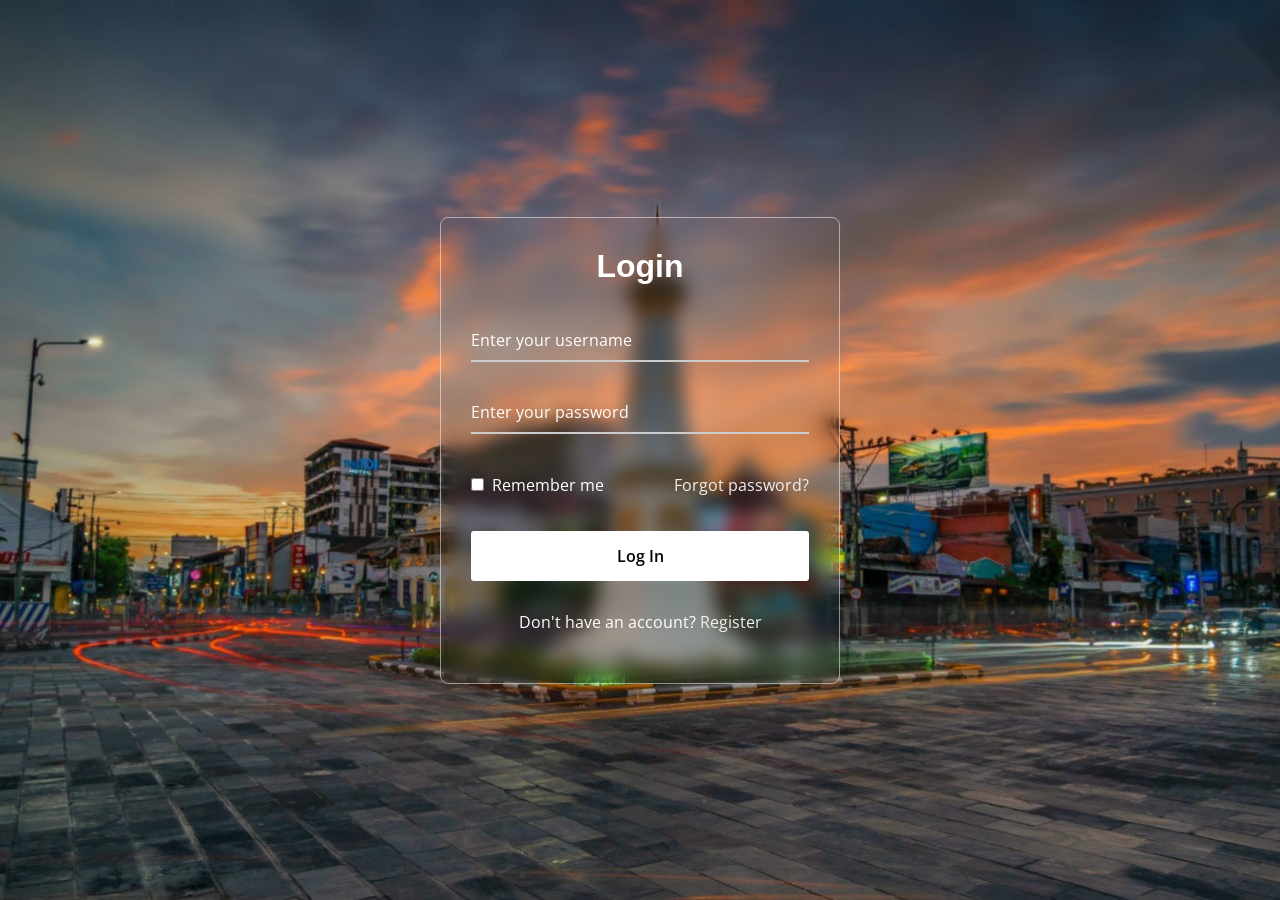
<file: login/index.html>
<!DOCTYPE html>
<html lang="en">
<head>
  <meta charset="UTF-8">
  <meta name="viewport" content="width=device-width, initial-scale=1.0">
  <title> Login</title>
  <link rel="stylesheet" href="style.css">
</head>

<body>
  <div class="wrapper">
    <form class="comfort-form" id="loginForm" novalidate>
      <h2>Login</h2>

      <div class="input-field">
        <input type="text" id="username" required>
        <label>Enter your username</label>
      </div>

      <div class="input-field">
        <input type="password" id="password" required>
        <label>Enter your password</label>
      </div>

      <div class="forget">
        <label for="remember">
          <input type="checkbox" id="remember">
          <p>Remember me</p>
        </label>

        <a href="#">Forgot password?</a>
      </div>

      <button type="submit">Log In</button>

      <div class="register">
        <p>Don't have an account?
          <a href="register.html">Register</a>
        </p>
      </div>

      <p id="message"></p>
    </form>
  </div>

  <script src="js/login.js"></script>
</body>
</html>
</file>
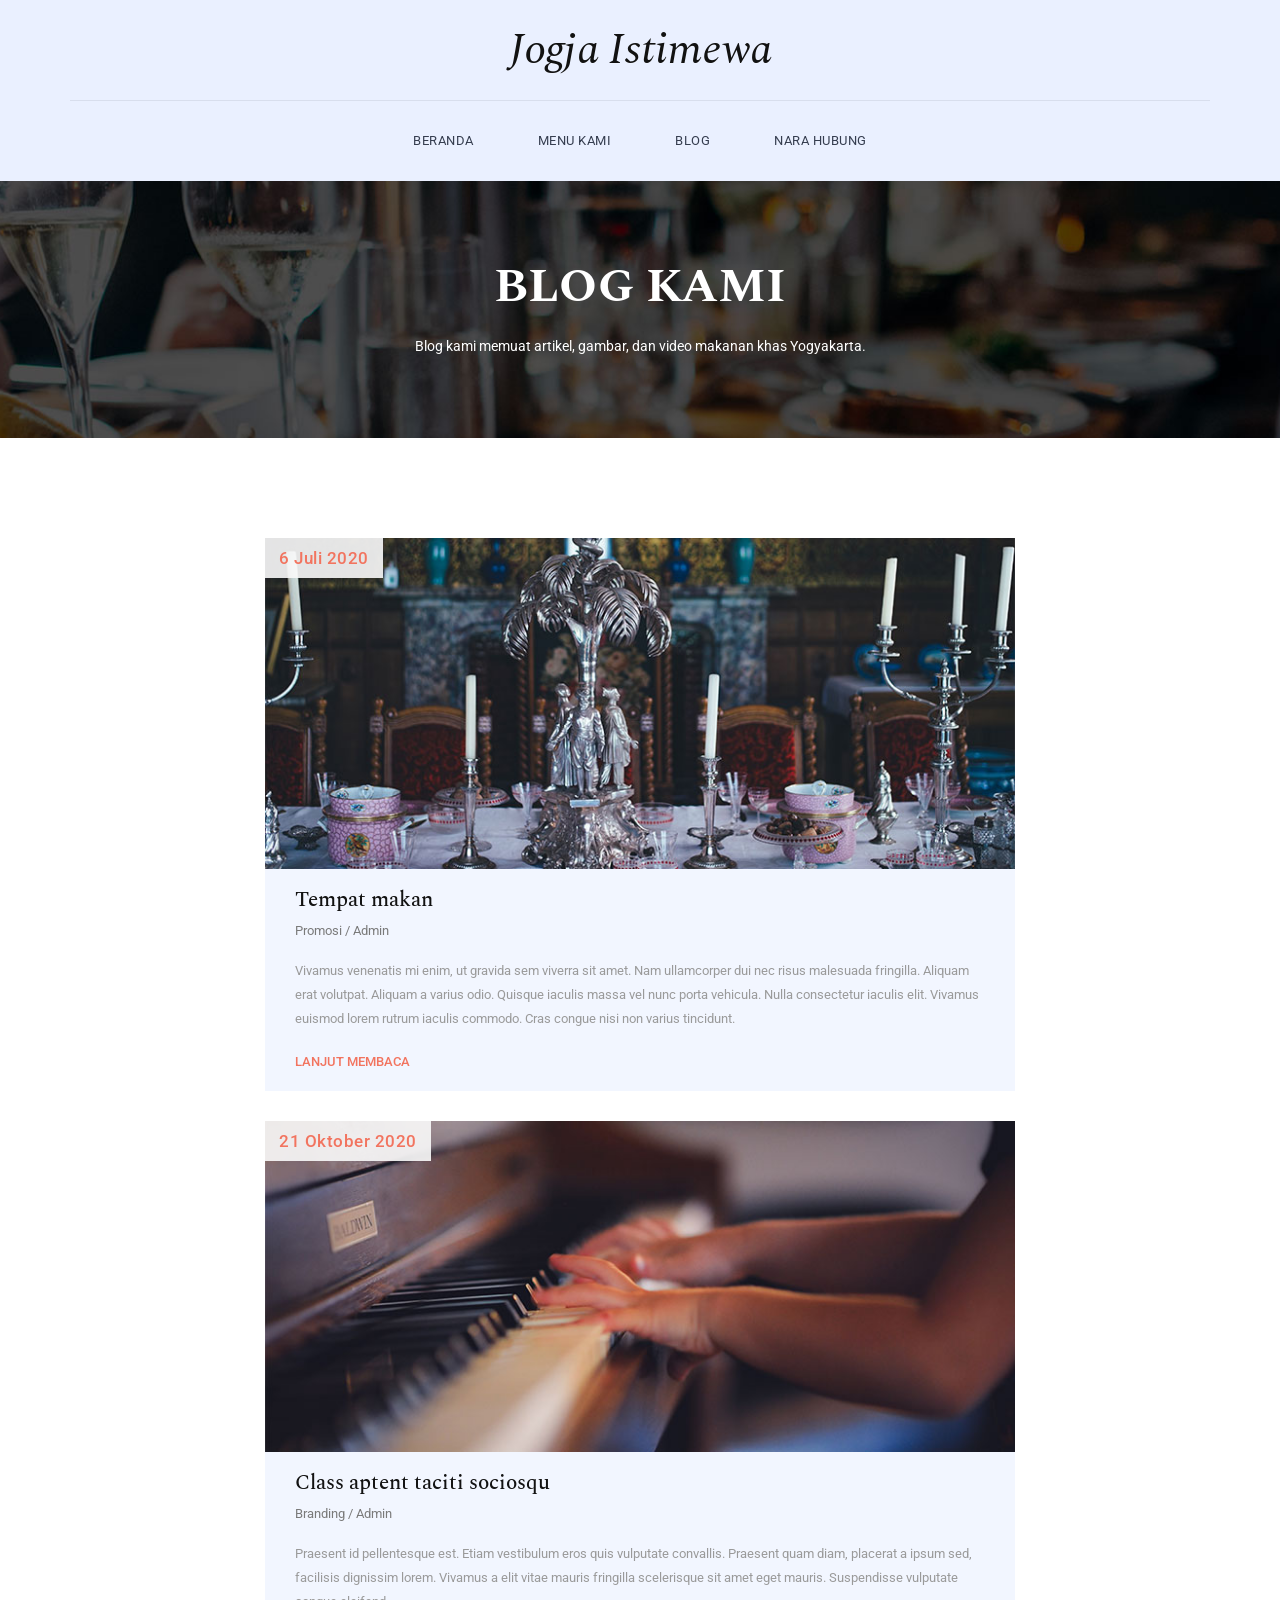
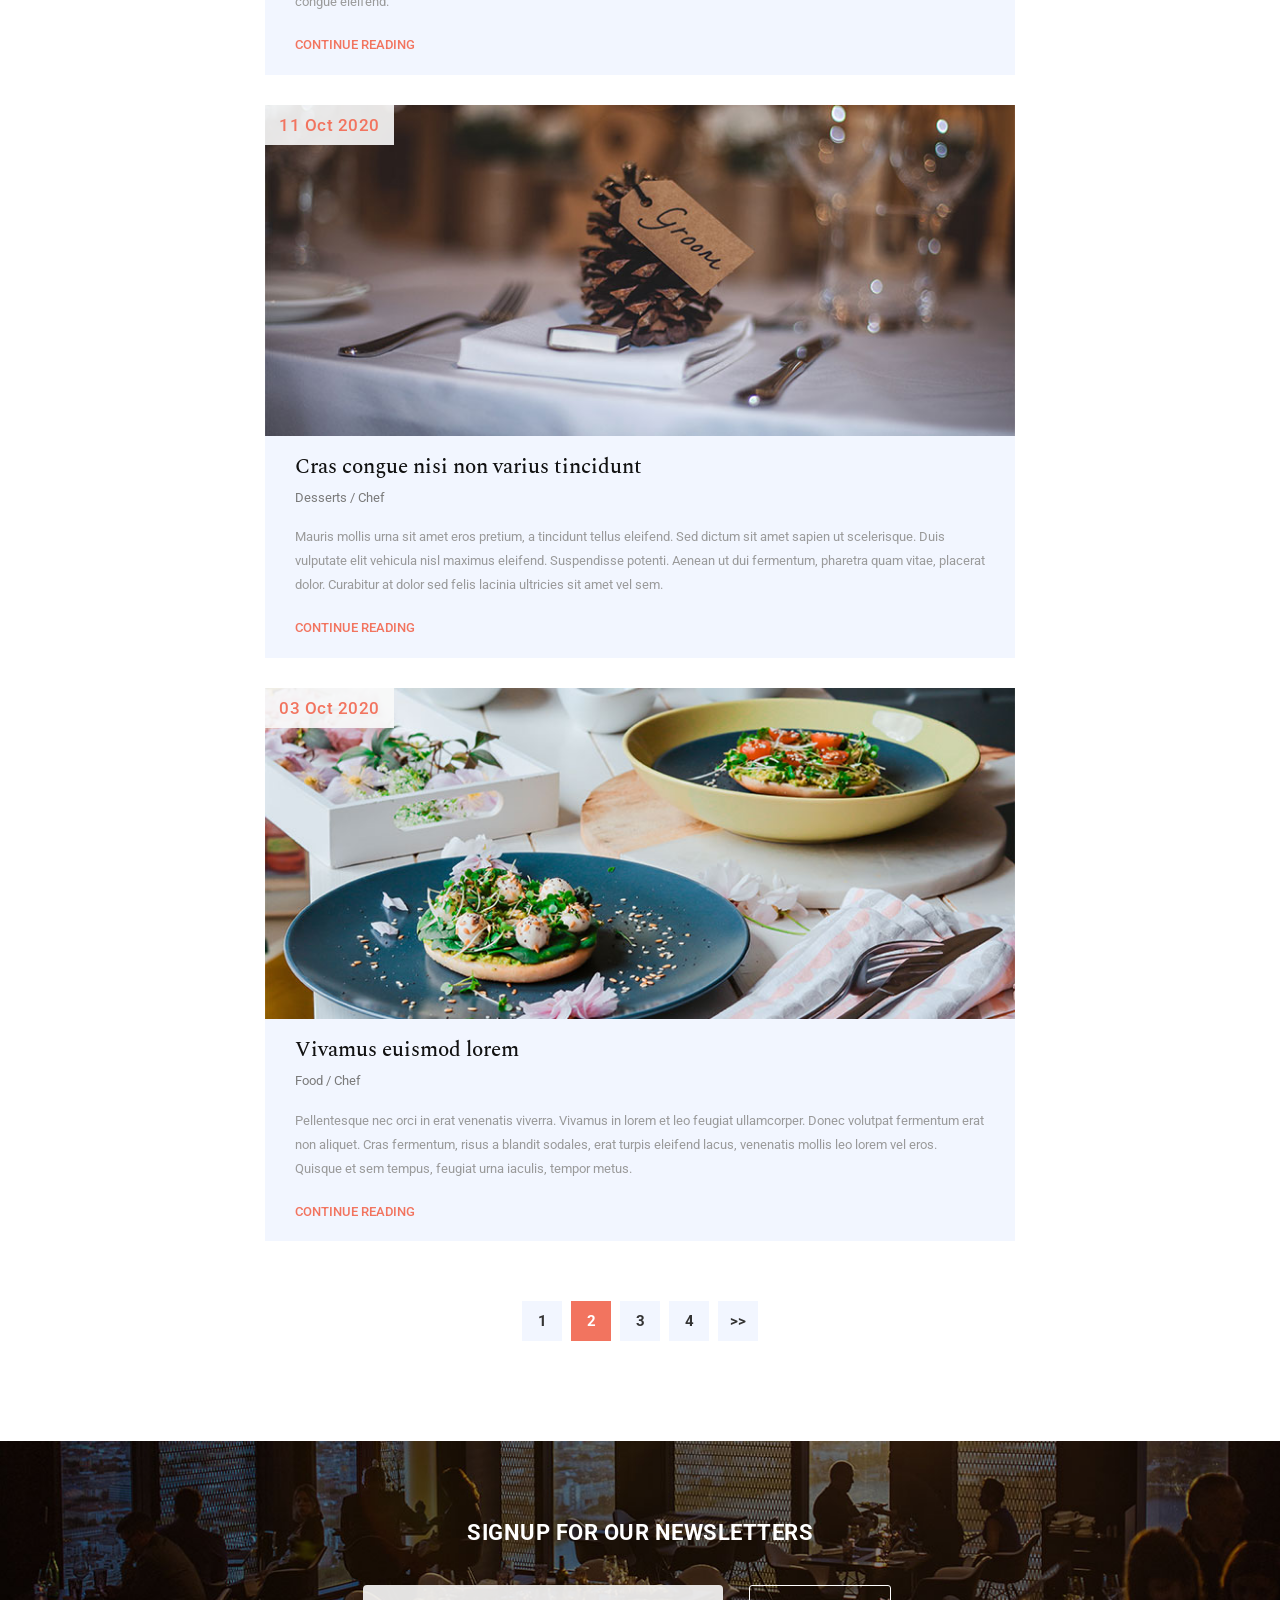
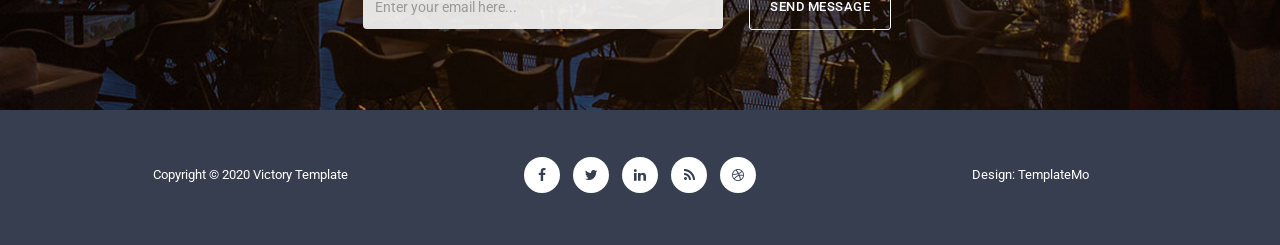
<file: blog.html>
<!DOCTYPE html>
<html>
    <head>
        <meta charset="utf-8">
        <meta http-equiv="X-UA-Compatible" content="IE=edge,chrome=1">
<!--
Victory HTML CSS Template
https://templatemo.com/tm-507-victory
-->
        <title>Halaman Blog</title>
        <meta name="description" content="">
        <meta name="viewport" content="width=device-width, initial-scale=1">
        <link rel="apple-touch-icon" href="apple-touch-icon.png">

        <link rel="stylesheet" href="css/bootstrap.min.css">
        <link rel="stylesheet" href="css/bootstrap-theme.min.css">
        <link rel="stylesheet" href="css/fontAwesome.css">
        <link rel="stylesheet" href="css/hero-slider.css">
        <link rel="stylesheet" href="css/owl-carousel.css">
        <link rel="stylesheet" href="css/templatemo-style.css">

        <link href="https://fonts.googleapis.com/css?family=Spectral:200,200i,300,300i,400,400i,500,500i,600,600i,700,700i,800,800i" rel="stylesheet">
        <link href="https://fonts.googleapis.com/css?family=Roboto:100,300,400,500,700,900" rel="stylesheet">

        <script src="js/vendor/modernizr-2.8.3-respond-1.4.2.min.js"></script>
    </head>

<body>
    <div class="header">
        <div class="container">
            <a href="#" class="navbar-brand scroll-top">Jogja Istimewa</a>
            <nav class="navbar navbar-inverse" role="navigation">
                <div class="navbar-header">
                    <button type="button" id="nav-toggle" class="navbar-toggle" data-toggle="collapse" data-target="#main-nav">
                        <span class="sr-only">Toggle navigation</span>
                        <span class="icon-bar"></span>
                        <span class="icon-bar"></span>
                        <span class="icon-bar"></span>
                    </button>
                </div>
                <!--/.navbar-header-->
                <div id="main-nav" class="collapse navbar-collapse">
                    <ul class="nav navbar-nav">
                        <li><a href="index.html">Beranda</a></li>
                        <li><a href="menu.html">Menu Kami</a></li>
                        <li><a href="blog.html">Blog</a></li>
                        <li><a href="contact.html">Nara Hubung</a></li>
                    </ul>
                </div>
                <!--/.navbar-collapse-->
            </nav>
            <!--/.navbar-->
        </div>
        <!--/.container-->
    </div>
    <!--/.header-->


    <section class="page-heading">
        <div class="container">
            <div class="row">
                <div class="col-md-12">
                    <h1>Blog Kami</h1>
                    <p>Blog kami memuat artikel, gambar, dan video makanan khas Yogyakarta.</p>
                </div>
            </div>
        </div>
    </section>


    <section class="blog-page">
        <div class="container">
            <div class="row">
                <div class="col-md-8 col-md-offset-2">
                    <div class="blog-item">
                        <img src="img/blog_item_01.jpg" alt="">
                        <div class="date">6 Juli 2020</div>
                        <div class="down-content">
                            <h4>Tempat makan</h4>
                            <span>Promosi / Admin</span>
                            <p>Vivamus venenatis mi enim, ut gravida sem viverra sit amet. Nam ullamcorper dui nec risus malesuada fringilla. Aliquam erat volutpat. Aliquam a varius odio. Quisque iaculis massa vel nunc porta vehicula. Nulla consectetur iaculis elit. Vivamus euismod lorem rutrum iaculis commodo. Cras congue nisi non varius tincidunt.</p>
                            <div class="text-button">
                                <a href="#">Lanjut Membaca</a>
                            </div>
                        </div>
                    </div>
                </div>
                <div class="col-md-8 col-md-offset-2">
                    <div class="blog-item">
                        <img src="img/blog_item_02.jpg" alt="">
                        <div class="date">21 Oktober 2020</div>
                        <div class="down-content">
                            <h4>Class aptent taciti sociosqu</h4>
                            <span>Branding / Admin</span>
                            <p>Praesent id pellentesque est. Etiam vestibulum eros quis vulputate convallis. Praesent quam diam, placerat a ipsum sed, facilisis dignissim lorem. Vivamus a elit vitae mauris fringilla scelerisque sit amet eget mauris. Suspendisse vulputate congue eleifend.</p>
                            <div class="text-button">
                                <a href="#">Continue Reading</a>
                            </div>
                        </div>
                    </div>
                </div>
                <div class="col-md-8 col-md-offset-2">
                    <div class="blog-item">
                        <img src="img/blog_item_03.jpg" alt="">
                        <div class="date">11 Oct 2020</div>
                        <div class="down-content">
                            <h4>Cras congue nisi non varius tincidunt</h4>
                            <span>Desserts / Chef</span>
                            <p>Mauris mollis urna sit amet eros pretium, a tincidunt tellus eleifend. Sed dictum sit amet sapien ut scelerisque. Duis vulputate elit vehicula nisl maximus eleifend. Suspendisse potenti. Aenean ut dui fermentum, pharetra quam vitae, placerat dolor. Curabitur at dolor sed felis lacinia ultricies sit amet vel sem.</p>
                            <div class="text-button">
                                <a href="#">Continue Reading</a>
                            </div>
                        </div>
                    </div>
                </div>
                <div class="col-md-8 col-md-offset-2">
                    <div class="blog-item">
                        <img src="img/blog_item_04.jpg" alt="">
                        <div class="date">03 Oct 2020</div>
                        <div class="down-content">
                            <h4>Vivamus euismod lorem</h4>
                            <span>Food / Chef</span>
                            <p>Pellentesque nec orci in erat venenatis viverra. Vivamus in lorem et leo feugiat ullamcorper. Donec volutpat fermentum erat non aliquet. Cras fermentum, risus a blandit sodales, erat turpis eleifend lacus, venenatis mollis leo lorem vel eros. Quisque et sem tempus, feugiat urna iaculis, tempor metus.</p>
                            <div class="text-button">
                                <a href="#">Continue Reading</a>
                            </div>
                        </div>
                    </div>
                </div>
                <div class="col-md-8 col-md-offset-2">
                    <ul class="page-number">
                        <li><a href="#">1</a></li>
                        <li class="active"><a href="#">2</a></li>
                        <li><a href="#">3</a></li>
                        <li><a href="#">4</a></li>
                        <li><a href="#">&gt;&gt;</a></li>
                    </ul>
                </div>
            </div>
        </div>
    </section>


    <section class="sign-up">
        <div class="container">
            <div class="row">
                <div class="col-md-12">
                    <div class="heading">
                        <h2>Signup for our newsletters</h2>
                    </div>
                </div>
            </div>
            <form id="contact" action="" method="get">
                <div class="row">
                    <div class="col-md-4 col-md-offset-3">
                        <fieldset>
                            <input name="email" type="text" class="form-control" id="email" placeholder="Enter your email here..." required="">
                        </fieldset>
                    </div>
                    <div class="col-md-2">
                        <fieldset>
                            <button type="submit" id="form-submit" class="btn">Send Message</button>
                        </fieldset>
                    </div>
                </div>
            </form>
        </div>
    </section>


    <footer>
        <div class="container">
            <div class="row">
                <div class="col-md-4">
                    <p>Copyright &copy; 2020 Victory Template</p>
                </div>
                <div class="col-md-4">
                    <ul class="social-icons">
                        <li><a href="#"><i class="fa fa-facebook"></i></a></li>
                        <li><a href="#"><i class="fa fa-twitter"></i></a></li>
                        <li><a href="#"><i class="fa fa-linkedin"></i></a></li>
                        <li><a href="#"><i class="fa fa-rss"></i></a></li>
                        <li><a href="#"><i class="fa fa-dribbble"></i></a></li>
                    </ul>
                </div>
                <div class="col-md-4">
                    <p>Design: TemplateMo</p>
                </div>
            </div>
        </div>
    </footer>


    <script src="https://ajax.googleapis.com/ajax/libs/jquery/1.11.2/jquery.min.js"></script>
    <script>window.jQuery || document.write('<script src="js/vendor/jquery-1.11.2.min.js"><\/script>')</script>

    <script src="js/vendor/bootstrap.min.js"></script>

    <script src="js/plugins.js"></script>
    <script src="js/main.js"></script>

    <script type="text/javascript">
    $(document).ready(function() {
        // navigation click actions 
        $('.scroll-link').on('click', function(event){
            event.preventDefault();
            var sectionID = $(this).attr("data-id");
            scrollToID('#' + sectionID, 750);
        });
        // scroll to top action
        $('.scroll-top').on('click', function(event) {
            event.preventDefault();
            $('html, body').animate({scrollTop:0}, 'slow');         
        });
        // mobile nav toggle
        $('#nav-toggle').on('click', function (event) {
            event.preventDefault();
            $('#main-nav').toggleClass("open");
        });
    });
    // scroll function
    function scrollToID(id, speed){
        var offSet = 0;
        var targetOffset = $(id).offset().top - offSet;
        var mainNav = $('#main-nav');
        $('html,body').animate({scrollTop:targetOffset}, speed);
        if (mainNav.hasClass("open")) {
            mainNav.css("height", "1px").removeClass("in").addClass("collapse");
            mainNav.removeClass("open");
        }
    }
    if (typeof console === "undefined") {
        console = {
            log: function() { }
        };
    }
    </script>
</body>
</html>
</file>
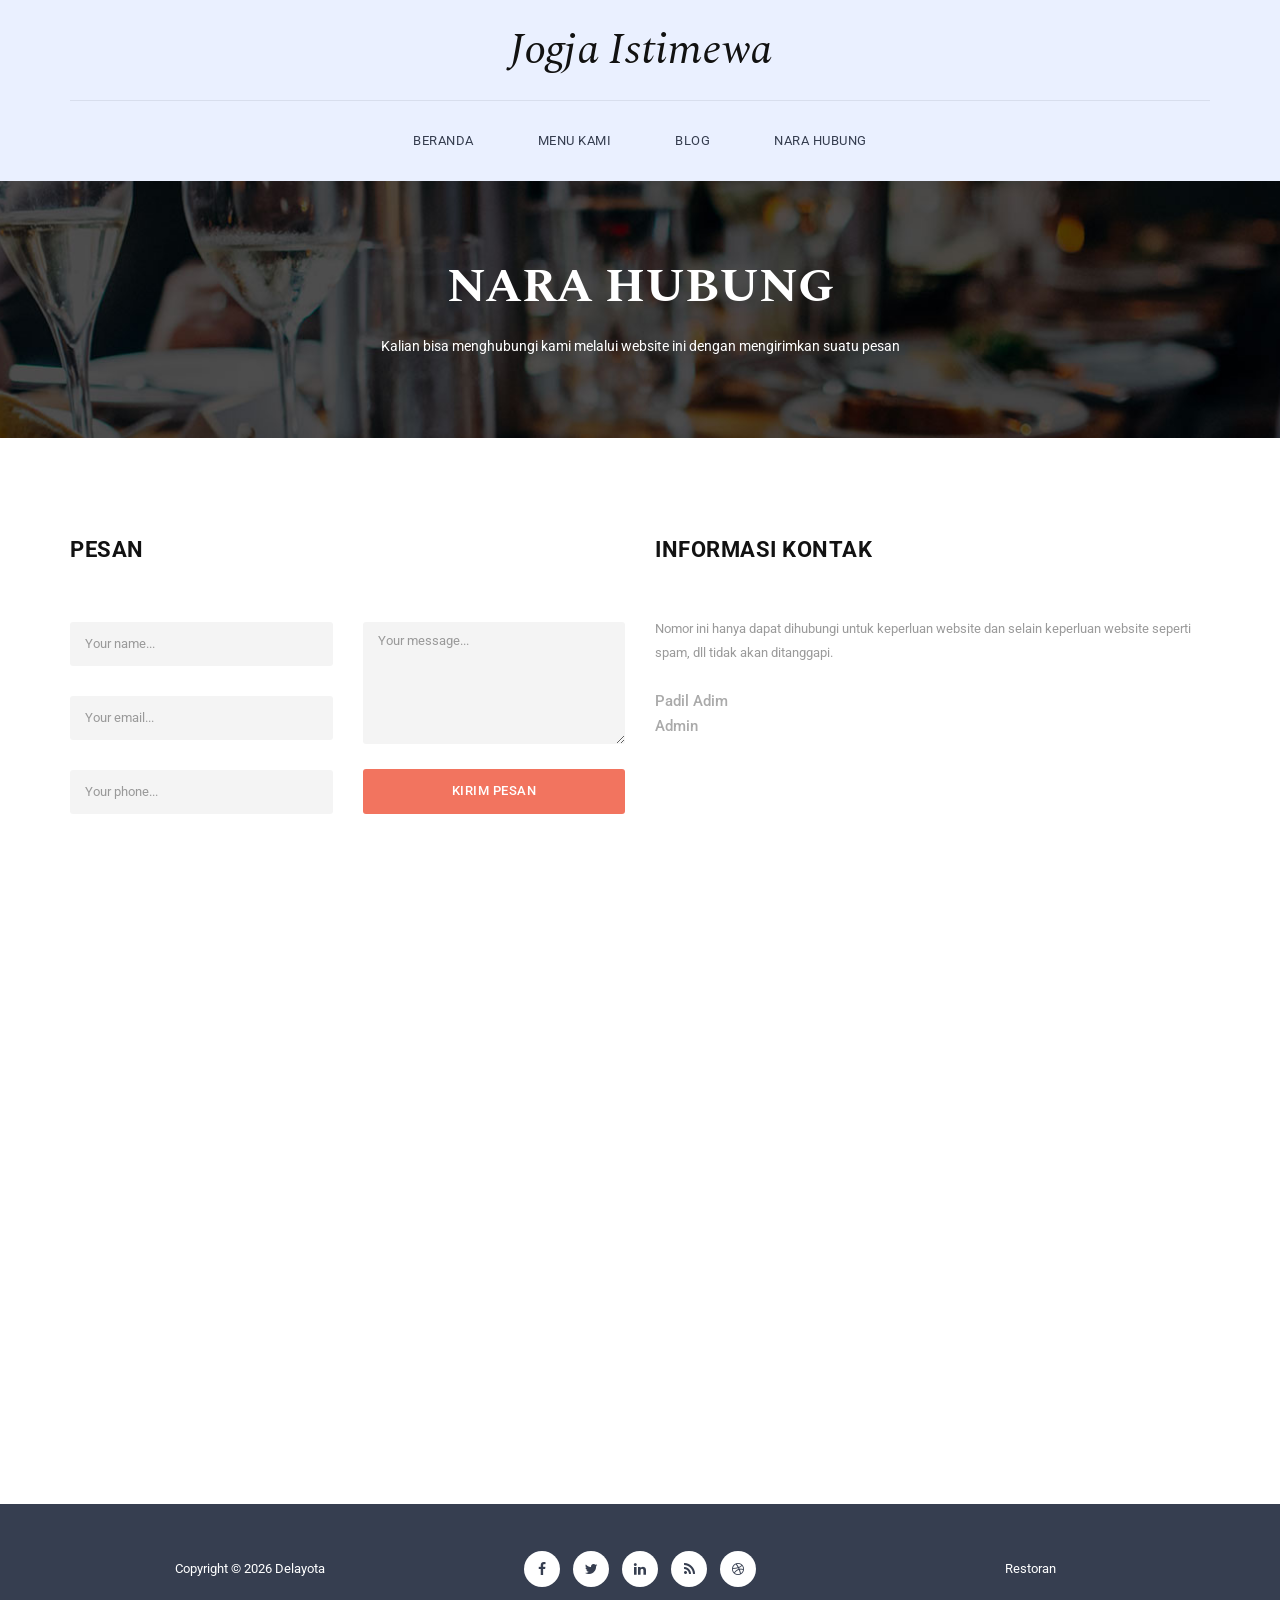
<file: contact.html>
<!DOCTYPE html>
<html>
    <head>
        <meta charset="utf-8">
        <meta http-equiv="X-UA-Compatible" content="IE=edge,chrome=1">
<!--
Victory HTML CSS Template
https://templatemo.com/tm-507-victory
-->
        <title>Nara Hubung</title>
        <meta name="description" content="">
        <meta name="viewport" content="width=device-width, initial-scale=1">
        <link rel="apple-touch-icon" href="apple-touch-icon.png">

        <link rel="stylesheet" href="css/bootstrap.min.css">
        <link rel="stylesheet" href="css/bootstrap-theme.min.css">
        <link rel="stylesheet" href="css/fontAwesome.css">
        <link rel="stylesheet" href="css/hero-slider.css">
        <link rel="stylesheet" href="css/owl-carousel.css">
        <link rel="stylesheet" href="css/templatemo-style.css">

        <link href="https://fonts.googleapis.com/css?family=Spectral:200,200i,300,300i,400,400i,500,500i,600,600i,700,700i,800,800i" rel="stylesheet">
        <link href="https://fonts.googleapis.com/css?family=Roboto:100,300,400,500,700,900" rel="stylesheet">

        <script src="js/vendor/modernizr-2.8.3-respond-1.4.2.min.js"></script>
    </head>

<body>
    <div class="header">
        <div class="container">
            <a href="#" class="navbar-brand scroll-top">Jogja Istimewa</a>
            <nav class="navbar navbar-inverse" role="navigation">
                <div class="navbar-header">
                    <button type="button" id="nav-toggle" class="navbar-toggle" data-toggle="collapse" data-target="#main-nav">
                        <span class="sr-only">Toggle navigation</span>
                        <span class="icon-bar"></span>
                        <span class="icon-bar"></span>
                        <span class="icon-bar"></span>
                    </button>
                </div>
                <!--/.navbar-header-->
                <div id="main-nav" class="collapse navbar-collapse">
                    <ul class="nav navbar-nav">
                        <li><a href="index.html">Beranda</a></li>
                        <li><a href="menu.html">Menu Kami</a></li>
                        <li><a href="blog.html">Blog</a></li>
                        <li><a href="contact.html">Nara Hubung</a></li>
                    </ul>
                </div>
                <!--/.navbar-collapse-->
            </nav>
            <!--/.navbar-->
        </div>
        <!--/.container-->
    </div>
    <!--/.header-->


    <section class="page-heading">
        <div class="container">
            <div class="row">
                <div class="col-md-12">
                    <h1>Nara Hubung</h1>
                    <p>Kalian bisa menghubungi kami melalui website ini dengan mengirimkan suatu pesan</p>
                </div>
            </div>
        </div>
    </section>



    <section class="contact-us">
        <div class="container">
            <div class="row">
                <div class="col-md-6">
                    <div class="section-heading">
                        <h2>Pesan</h2>
                    </div>
                    <form id="contact" action="" method="post">
                        <div class="row">
                            <div class="col-md-6">
                                <fieldset>
                                    <input name="name" type="text" class="form-control" id="name" placeholder="Your name..." required="">
                                </fieldset>
                                <fieldset>
                                    <input name="email" type="text" class="form-control" id="email" placeholder="Your email..." required="">
                                </fieldset>
                                <fieldset>
                                    <input name="phone" type="text" class="form-control" id="phone" placeholder="Your phone..." required="">
                                </fieldset>
                            </div>
                            <div class="col-md-6">
                                <fieldset>
                                    <textarea name="message" rows="6" class="form-control" id="message" placeholder="Your message..." required=""></textarea>
                                </fieldset>
                                <fieldset>
                                    <button type="submit" id="form-submit" class="btn">Kirim Pesan</button>
                                </fieldset>
                            </div>
                        </div>
                    </form>
                </div>
                <div class="col-md-6">
                    <div class="section-heading contact-info">
                        <h2>Informasi Kontak</h2>
                        <p>Nomor ini hanya dapat dihubungi untuk keperluan website dan selain keperluan website seperti spam, dll tidak akan ditanggapi.<br><br><em>Padil Adim<br>Admin</em></p>
                    </div>
                </div>
            </div>
        </div>
    </section>



    <section class="map">
        <div class="container">
            <div class="row">
                <div class="col-md-12">
                    <div id="map">
        <!-- How to change your own map point
            1. Go to Google Maps
            2. Click on your location point
            3. Click "Share" and choose "Embed map" tab
            4. Copy only URL and paste it within the src="" field below
        -->
                        <iframe src="https://www.google.com/maps/embed?pb=!1m18!1m12!1m3!1d3952.8996319272687!2d110.39281007505227!3d-7.800449992219762!2m3!1f0!2f0!3f0!3m2!1i1024!2i768!4f13.1!3m3!1m2!1s0x2e7a57669d43fe55%3A0x75fae1bb400d4da5!2sSMA%20Negeri%208%20Yogyakarta!5e0!3m2!1sid!2sid!4v1776901132772!5m2!1sid!2sid" width="600" height="450" style="border:0;" allowfullscreen="" loading="lazy" referrerpolicy="no-referrer-when-downgrade"></iframe>
                    </div>
                </div>
            </div>
        </div>
    </section>



    <footer>
        <div class="container">
            <div class="row">
                <div class="col-md-4">
                    <p>Copyright &copy; 2026 Delayota</p>
                </div>
                <div class="col-md-4">
                    <ul class="social-icons">
                        <li><a href="#"><i class="fa fa-facebook"></i></a></li>
                        <li><a href="#"><i class="fa fa-twitter"></i></a></li>
                        <li><a href="#"><i class="fa fa-linkedin"></i></a></li>
                        <li><a href="#"><i class="fa fa-rss"></i></a></li>
                        <li><a href="#"><i class="fa fa-dribbble"></i></a></li>
                    </ul>
                </div>
                <div class="col-md-4">
                    <p>Restoran</p>
                </div>
            </div>
        </div>
    </footer>


    <script src="https://ajax.googleapis.com/ajax/libs/jquery/1.11.2/jquery.min.js"></script>
    <script>window.jQuery || document.write('<script src="js/vendor/jquery-1.11.2.min.js"><\/script>')</script>

    <script src="js/vendor/bootstrap.min.js"></script>

    <script src="js/plugins.js"></script>
    <script src="js/main.js"></script>

    <script type="text/javascript">
    $(document).ready(function() {
        // navigation click actions 
        $('.scroll-link').on('click', function(event){
            event.preventDefault();
            var sectionID = $(this).attr("data-id");
            scrollToID('#' + sectionID, 750);
        });
        // scroll to top action
        $('.scroll-top').on('click', function(event) {
            event.preventDefault();
            $('html, body').animate({scrollTop:0}, 'slow');         
        });
        // mobile nav toggle
        $('#nav-toggle').on('click', function (event) {
            event.preventDefault();
            $('#main-nav').toggleClass("open");
        });
    });
    // scroll function
    function scrollToID(id, speed){
        var offSet = 0;
        var targetOffset = $(id).offset().top - offSet;
        var mainNav = $('#main-nav');
        $('html,body').animate({scrollTop:targetOffset}, speed);
        if (mainNav.hasClass("open")) {
            mainNav.css("height", "1px").removeClass("in").addClass("collapse");
            mainNav.removeClass("open");
        }
    }
    if (typeof console === "undefined") {
        console = {
            log: function() { }
        };
    }
    </script>
</body>
</html>
</file>
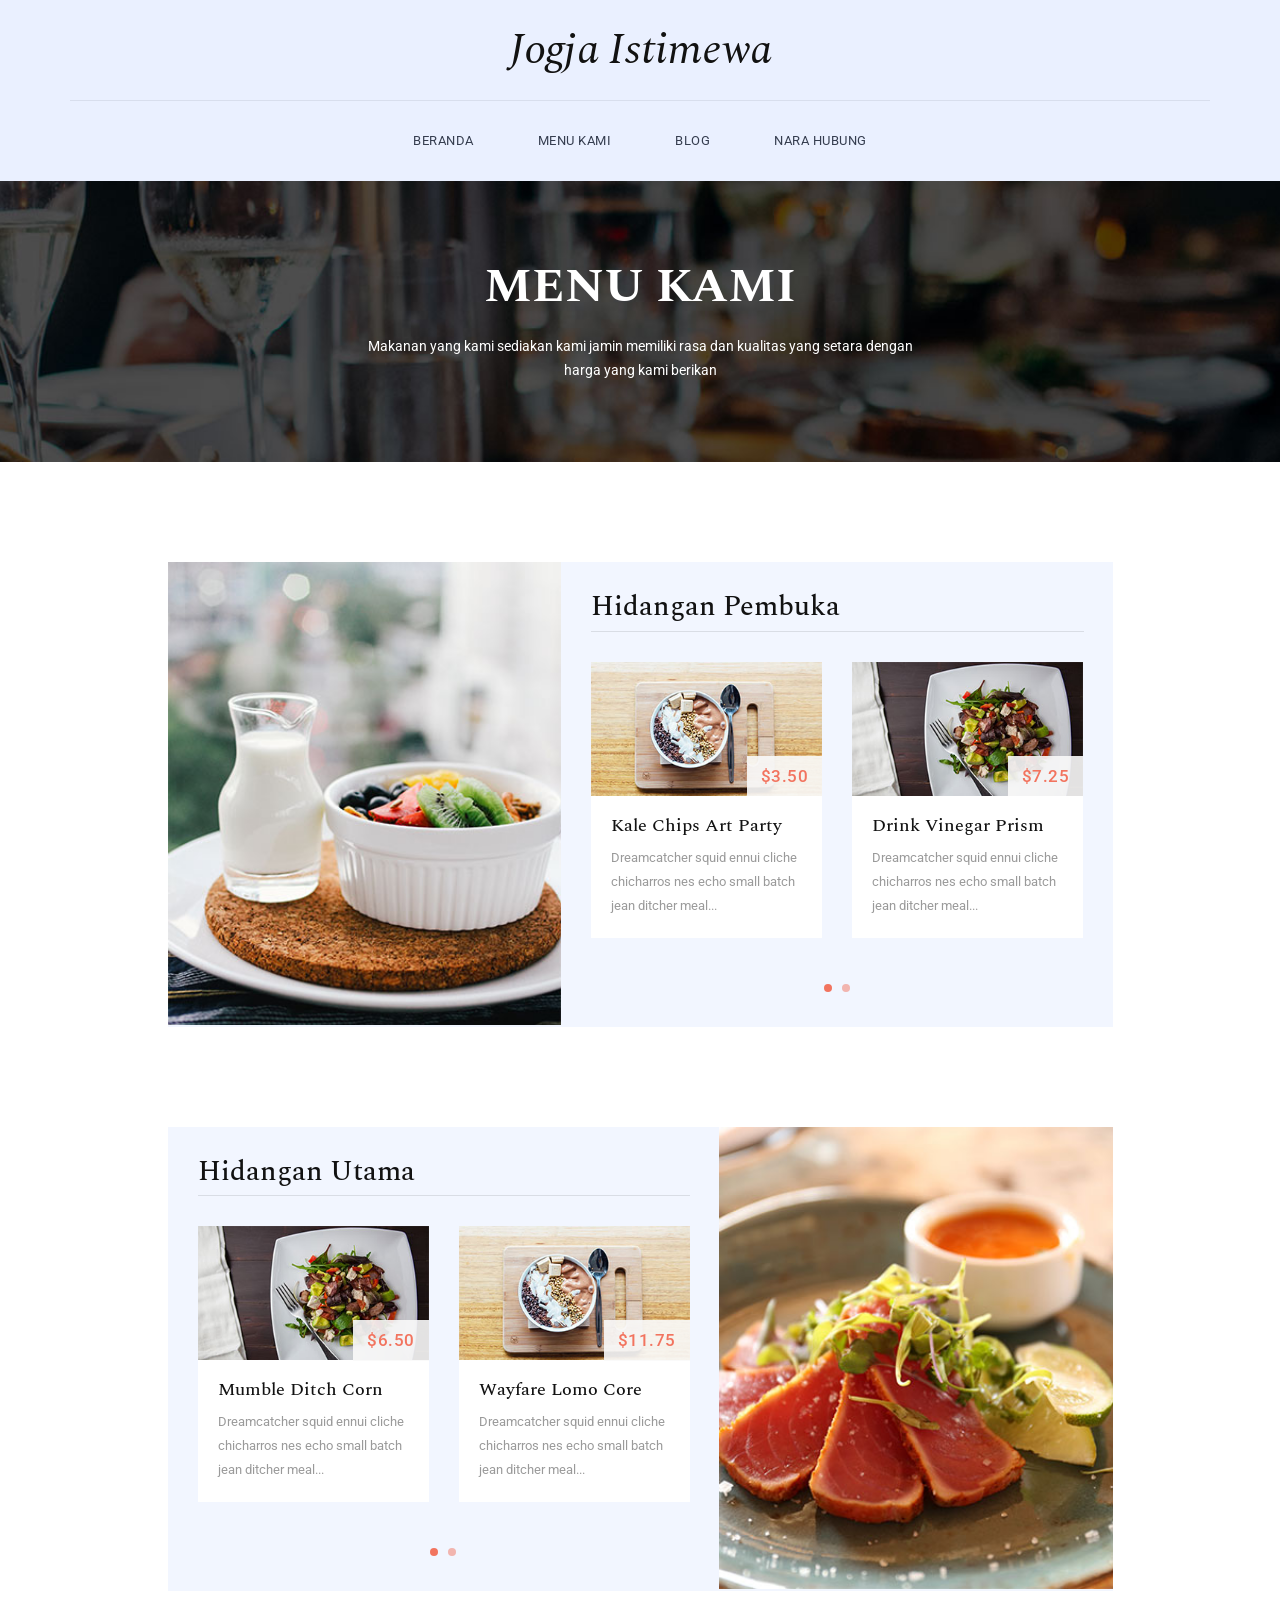
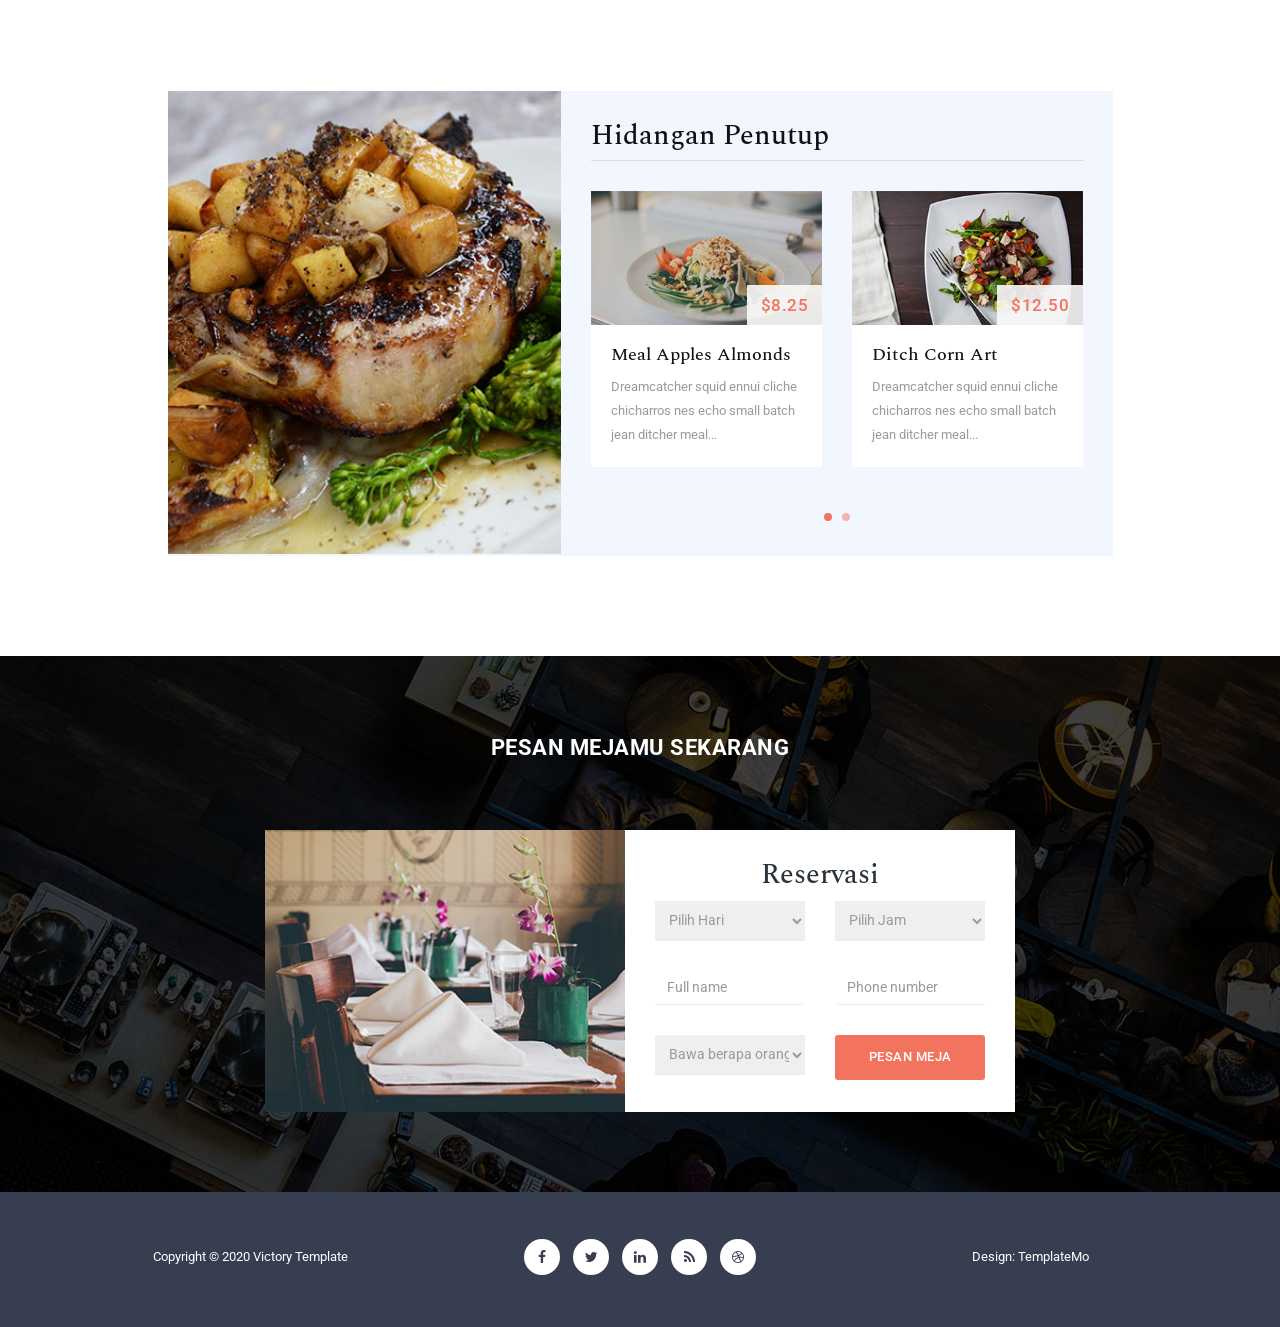
<file: menu.html>
<!DOCTYPE html>
<html>
    <head>
        <meta charset="utf-8">
        <meta http-equiv="X-UA-Compatible" content="IE=edge,chrome=1">
<!--
Victory HTML CSS Template
https://templatemo.com/tm-507-victory
-->
        <title>Menu Kami</title>
        <meta name="description" content="">
        <meta name="viewport" content="width=device-width, initial-scale=1">
        <link rel="apple-touch-icon" href="apple-touch-icon.png">

        <link rel="stylesheet" href="css/bootstrap.min.css">
        <link rel="stylesheet" href="css/bootstrap-theme.min.css">
        <link rel="stylesheet" href="css/fontAwesome.css">
        <link rel="stylesheet" href="css/hero-slider.css">
        <link rel="stylesheet" href="css/owl-carousel.css">
        <link rel="stylesheet" href="css/templatemo-style.css">

        <link href="https://fonts.googleapis.com/css?family=Spectral:200,200i,300,300i,400,400i,500,500i,600,600i,700,700i,800,800i" rel="stylesheet">
        <link href="https://fonts.googleapis.com/css?family=Roboto:100,300,400,500,700,900" rel="stylesheet">

        <script src="js/vendor/modernizr-2.8.3-respond-1.4.2.min.js"></script>
    </head>

<body>
    <div class="header">
        <div class="container">
            <a href="#" class="navbar-brand scroll-top">Jogja Istimewa</a>
            <nav class="navbar navbar-inverse" role="navigation">
                <div class="navbar-header">
                    <button type="button" id="nav-toggle" class="navbar-toggle" data-toggle="collapse" data-target="#main-nav">
                        <span class="sr-only">Toggle navigation</span>
                        <span class="icon-bar"></span>
                        <span class="icon-bar"></span>
                        <span class="icon-bar"></span>
                    </button>
                </div>
                <!--/.navbar-header-->
                <div id="main-nav" class="collapse navbar-collapse">
                    <ul class="nav navbar-nav">
                        <li><a href="index.html">Beranda</a></li>
                        <li><a href="menu.html">Menu Kami</a></li>
                        <li><a href="blog.html">Blog</a></li>
                        <li><a href="contact.html">Nara Hubung</a></li>
                    </ul>
                </div>
                <!--/.navbar-collapse-->
            </nav>
            <!--/.navbar-->
        </div>
        <!--/.container-->
    </div>
    <!--/.header-->


    <section class="page-heading">
        <div class="container">
            <div class="row">
                <div class="col-md-12">
                    <h1>Menu Kami</h1>
                    <p>Makanan yang kami sediakan kami jamin memiliki rasa dan kualitas yang setara dengan harga yang kami berikan</p>
                </div>
            </div>
        </div>
    </section>



    <section class="breakfast-menu">
        <div class="container">
            <div class="row">
                <div class="col-md-10 col-md-offset-1">
                    <div class="breakfast-menu-content">
                        <div class="row">
                            <div class="col-md-5">
                                <div class="left-image">
                                    <img src="img/breakfast_menu.jpg" alt="Breakfast">
                                </div>
                            </div>
                            <div class="col-md-7">
                                <h2>Hidangan Pembuka</h2>
                                <div id="owl-breakfast" class="owl-carousel owl-theme">
                                    <div class="item col-md-12">
                                        <div class="food-item">
                                            <img src="img/breakfast_item.jpg" alt="">
                                            <div class="price">$3.50</div>
                                            <div class="text-content">
                                                <h4>Kale Chips Art Party</h4>
                                                <p>Dreamcatcher squid ennui cliche chicharros nes echo  small batch jean ditcher meal...</p>
                                            </div>
                                        </div>
                                    </div>
                                    <div class="item col-md-12">
                                        <div class="food-item">
                                            <img src="img/lunch_item.jpg" alt="">
                                            <div class="price">$7.25</div>
                                            <div class="text-content">
                                                <h4>Drink Vinegar Prism</h4>
                                                <p>Dreamcatcher squid ennui cliche chicharros nes echo  small batch jean ditcher meal...</p>
                                            </div>
                                        </div>
                                    </div>
                                    <div class="item col-md-12">
                                        <div class="food-item">
                                            <img src="img/dinner_item.jpg" alt="">
                                            <div class="price">$11.50</div>
                                            <div class="text-content">
                                                <h4>Taiyaki Gastro Tousled</h4>
                                                <p>Dreamcatcher squid ennui cliche chicharros nes echo  small batch jean ditcher meal...</p>
                                            </div>
                                        </div>
                                    </div>
                                </div>
                            </div>
                        </div>
                    </div>
                </div>
            </div>
        </div>
    </section>



    <section class="lunch-menu">
        <div class="container">
            <div class="row">
                <div class="col-md-10 col-md-offset-1">
                    <div class="lunch-menu-content">
                        <div class="row">
                            <div class="col-md-7">
                                <h2>Hidangan Utama</h2>
                                <div id="owl-lunch" class="owl-carousel owl-theme">
                                    <div class="item col-md-12">
                                        <div class="food-item">
                                            <img src="img/lunch_item.jpg" alt="">
                                            <div class="price">$6.50</div>
                                            <div class="text-content">
                                                <h4>Mumble Ditch Corn</h4>
                                                <p>Dreamcatcher squid ennui cliche chicharros nes echo  small batch jean ditcher meal...</p>
                                            </div>
                                        </div>
                                    </div>
                                    <div class="item col-md-12">
                                        <div class="food-item">
                                            <img src="img/breakfast_item.jpg" alt="">
                                            <div class="price">$11.75</div>
                                            <div class="text-content">
                                                <h4>Wayfare Lomo Core</h4>
                                                <p>Dreamcatcher squid ennui cliche chicharros nes echo  small batch jean ditcher meal...</p>
                                            </div>
                                        </div>
                                    </div>
                                    <div class="item col-md-12">
                                        <div class="food-item">
                                            <img src="img/dinner_item.jpg" alt="">
                                            <div class="price">$16.50</div>
                                            <div class="text-content">
                                                <h4>Taiyaki Gastro Tousled</h4>
                                                <p>Dreamcatcher squid ennui cliche chicharros nes echo  small batch jean ditcher meal...</p>
                                            </div>
                                        </div>
                                    </div>
                                </div>
                            </div>
                            <div class="col-md-5">
                                <div class="left-image">
                                    <img src="img/lunch_menu.jpg" alt="">
                                </div>
                            </div>
                        </div>
                    </div>
                </div>
            </div>
        </div>
    </section>

    <section class="dinner-menu">
        <div class="container">
            <div class="row">
                <div class="col-md-10 col-md-offset-1">
                    <div class="dinner-menu-content">
                        <div class="row">
                            <div class="col-md-5">
                                <div class="left-image">
                                    <img src="img/dinner_menu.jpg" alt="">
                                </div>
                            </div>
                            <div class="col-md-7">
                                <h2>Hidangan Penutup</h2>
                                <div id="owl-dinner" class="owl-carousel owl-theme">
                                    <div class="item col-md-12">
                                        <div class="food-item">
                                            <img src="img/dinner_item.jpg" alt="">
                                            <div class="price">$8.25</div>
                                            <div class="text-content">
                                                <h4>Meal Apples Almonds</h4>
                                                <p>Dreamcatcher squid ennui cliche chicharros nes echo  small batch jean ditcher meal...</p>
                                            </div>
                                        </div>
                                    </div>
                                    <div class="item col-md-12">
                                        <div class="food-item">
                                            <img src="img/lunch_item.jpg" alt="">
                                            <div class="price">$12.50</div>
                                            <div class="text-content">
                                                <h4>Ditch Corn Art</h4>
                                                <p>Dreamcatcher squid ennui cliche chicharros nes echo  small batch jean ditcher meal...</p>
                                            </div>
                                        </div>
                                    </div>
                                    <div class="item col-md-12">
                                        <div class="food-item">
                                            <img src="img/breakfast_item.jpg" alt="">
                                            <div class="price">$16.00</div>
                                            <div class="text-content">
                                                <h4>Kale Chips Art Party</h4>
                                                <p>Dreamcatcher squid ennui cliche chicharros nes echo  small batch jean ditcher meal...</p>
                                            </div>
                                        </div>
                                    </div>
                                </div>
                            </div>
                        </div>
                    </div>
                </div>
            </div>
        </div>
    </section>



    <section id="book-table">
        <div class="container">
            <div class="row">
                <div class="col-md-12">
                    <div class="heading">
                        <h2>Pesan Mejamu Sekarang</h2>
                    </div>
                </div>
                <div class="col-md-4 col-md-offset-2">
                    <div class="left-image">
                        <img src="img/book_left_image.jpg" alt="">
                    </div>
                </div>
                <div class="col-md-4">
                    <div class="right-info">
                        <h4>Reservasi</h4>
                        <form id="form-submit" action="" method="get">
                            <div class="row">
                                <div class="col-md-6">
                                    <fieldset>
                                        <select required name='day' onchange='this.form.()'>
                                            <option value="">Pilih Hari</option>
                                            <option value="Monday">Senin</option>
                                            <option value="Tuesday">Selasa</option>
                                            <option value="Wednesday">Rabu</option>
                                            <option value="Thursday">Kamis</option>
                                            <option value="Friday">Jumat</option>
                                            <option value="Saturday">Sabtu</option>
                                            <option value="Sunday">Minggu</option>
                                        </select>
                                    </fieldset>
                                </div>
                                <div class="col-md-6">
                                    <fieldset>
                                        <select required name='hour' onchange='this.form.()'>
                                            <option value="">Pilih Jam</option>
                                            <option value="10-00">10:00</option>
                                            <option value="12-00">12:00</option>
                                            <option value="14-00">14:00</option>
                                            <option value="16-00">16:00</option>
                                            <option value="18-00">18:00</option>
                                            <option value="20-00">20:00</option>
                                            <option value="22-00">22:00</option>
                                        </select>
                                    </fieldset>
                                </div>
                                <div class="col-md-6">
                                    <fieldset>
                                        <input name="name" type="name" class="form-control" id="name" placeholder="Full name" required="">
                                    </fieldset> 
                                </div>
                                <div class="col-md-6">
                                    <fieldset>
                                        <input name="phone" type="phone" class="form-control" id="phone" placeholder="Phone number" required="">
                                    </fieldset>
                                </div>
                                <div class="col-md-6">
                                    <fieldset>
                                        <select required class="person" name='persons' onchange='this.form.()'>
                                            <option value="">Bawa berapa orang?</option>
                                            <option value="1-Person">Sendiri</option>
                                            <option value="2-Persons">Pasangan</option>
                                            <option value="3-Persons">Bertiga</option>
                                            <option value="4-Persons">Berempat</option>
                                            <option value="5-Persons">Berlima</option>
                                            <option value="6-Persons">Lebih dari 5</option>
                                        </select>
                                    </fieldset>
                                </div>
                                <div class="col-md-6">
                                    <fieldset>
                                        <button type="submit" id="form-submit" class="btn">Pesan meja</button>
                                    </fieldset>
                                </div>
                            </div>
                        </form>
                    </div>
                </div>
            </div>
        </div>
    </section>



    <footer>
        <div class="container">
            <div class="row">
                <div class="col-md-4">
                    <p>Copyright &copy; 2020 Victory Template</p>
                </div>
                <div class="col-md-4">
                    <ul class="social-icons">
                        <li><a href="#"><i class="fa fa-facebook"></i></a></li>
                        <li><a href="#"><i class="fa fa-twitter"></i></a></li>
                        <li><a href="#"><i class="fa fa-linkedin"></i></a></li>
                        <li><a href="#"><i class="fa fa-rss"></i></a></li>
                        <li><a href="#"><i class="fa fa-dribbble"></i></a></li>
                    </ul>
                </div>
                <div class="col-md-4">
                    <p>Design: TemplateMo</p>
                </div>
            </div>
        </div>
    </footer>

    <script src="https://ajax.googleapis.com/ajax/libs/jquery/1.11.2/jquery.min.js"></script>
    <script>window.jQuery || document.write('<script src="js/vendor/jquery-1.11.2.min.js"><\/script>')</script>

    <script src="js/vendor/bootstrap.min.js"></script>

    <script src="js/plugins.js"></script>
    <script src="js/main.js"></script>

<!--    <script src="http://ajax.googleapis.com/ajax/libs/jquery/1.10.2/jquery.min.js" type="text/javascript"></script>	-->
    <script type="text/javascript">
    $(document).ready(function() {
        // navigation click actions 
        $('.scroll-link').on('click', function(event){
            event.preventDefault();
            var sectionID = $(this).attr("data-id");
            scrollToID('#' + sectionID, 750);
        });
        // scroll to top action
        $('.scroll-top').on('click', function(event) {
            event.preventDefault();
            $('html, body').animate({scrollTop:0}, 'slow');         
        });
        // mobile nav toggle
        $('#nav-toggle').on('click', function (event) {
            event.preventDefault();
            $('#main-nav').toggleClass("open");
        });
    });
    // scroll function
    function scrollToID(id, speed){
        var offSet = 0;
        var targetOffset = $(id).offset().top - offSet;
        var mainNav = $('#main-nav');
        $('html,body').animate({scrollTop:targetOffset}, speed);
        if (mainNav.hasClass("open")) {
            mainNav.css("height", "1px").removeClass("in").addClass("collapse");
            mainNav.removeClass("open");
        }
    }
    if (typeof console === "undefined") {
        console = {
            log: function() { }
        };
    }
    </script>
</body>
</html>
</file>
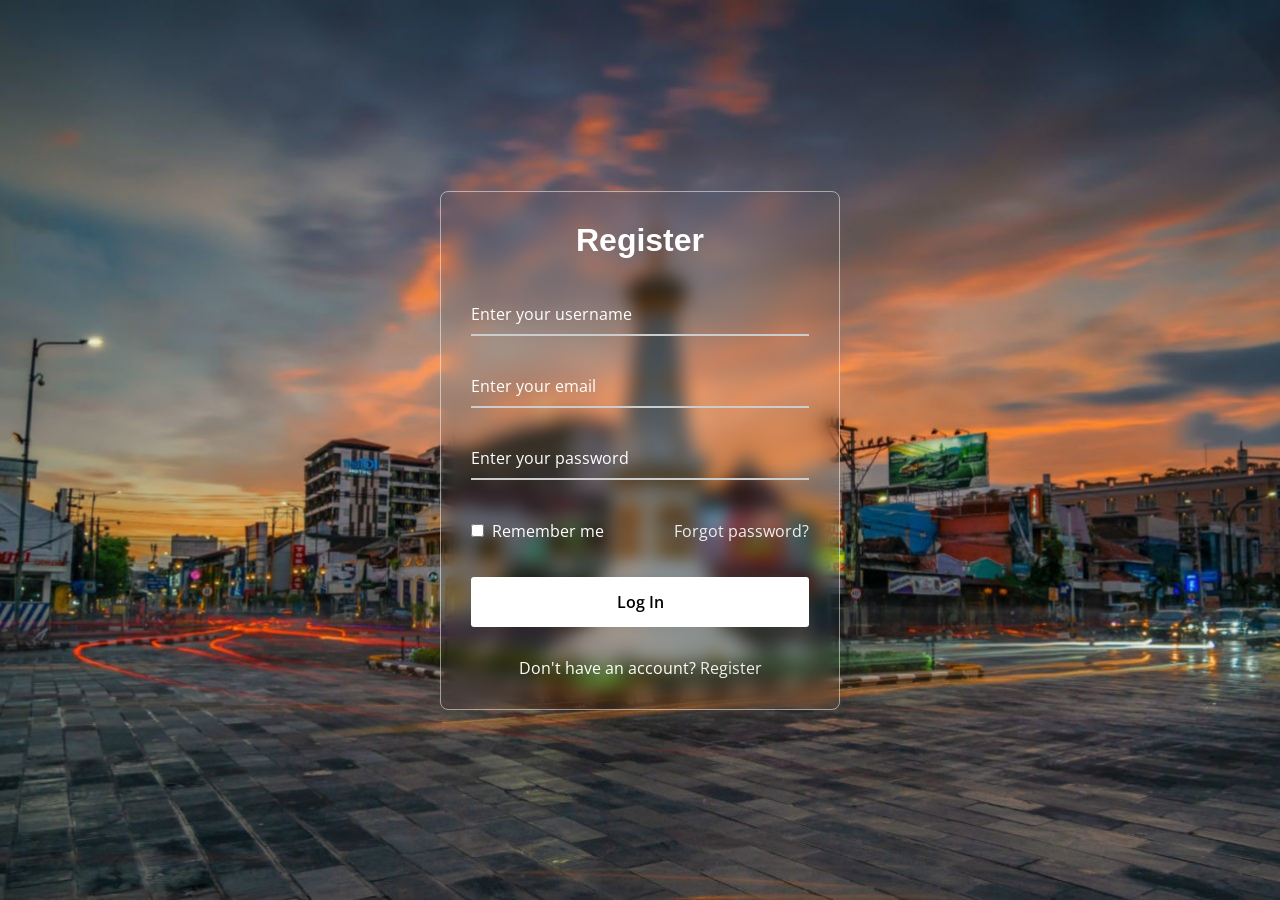
<file: login/register.html>
<!DOCTYPE html>
<html lang="en">
<head>
  <meta charset="UTF-8">
  <meta name="viewport" content="width=device-width, initial-scale=1.0">
  <title>Register</title>
  <link rel="stylesheet" href="style.css">
</head>

<body>
  <div class="wrapper">
    <form class="comfort-form" id="registerForm" novalidate>
      <h2>Register</h2>

      <div class="input-field">
        <input type="text" id="username" required>
        <label>Enter your username</label>
      </div>

      <div class="input-field">
        <input type="email" id="email" required>
        <label>Enter your email</label>
      </div>

      <div class="input-field">
        <input type="password" id="password" required>
        <label>Enter your password</label>
      </div>

      <div class="forget">
        <label for="remember">
          <input type="checkbox" id="remember">
          <p>Remember me</p>
        </label>

        <a href="#">Forgot password?</a>
      </div>

      <button type="submit">Log In</button>

      <div class="register">
        <p>Don't have an account?
          <a href="index.html">Register</a>
        </p>
      </div>


    </form>
  </div>

  <script src="js/register.js"></script>
</body>
</html>
</file>
<file: login/style.css>
@import url("https://fonts.googleapis.com/css2?family=Open+Sans:wght@200;300;400;500;600;700&display=swap");

* {
  margin: 0;
  padding: 0;
  box-sizing: border-box;
  font-family: "Open Sans", sans-serif;
}

body {
  display: flex;
  align-items: center;
  justify-content: center;
  min-height: 100vh;
  width: 100%;
  padding: 0 10px;
}

body::before {
  content: "";
  position: absolute;
  width: 100%;
  height: 100%;
  background: url("../img/banner-bg.jpg"), #000;
  background-position: center;
  background-size: cover;
}

.wrapper {
  width: 400px;
  border-radius: 8px;
  padding: 30px;
  text-align: center;
  border: 1px solid rgba(255, 255, 255, 0.5);
  backdrop-filter: blur(9px);
  -webkit-backdrop-filter: blur(9px);
}

form {
  display: flex;
  flex-direction: column;
}

h2 {
  font-size: 2rem;
  margin-bottom: 20px;
  color: #fff;
}

.input-field {
  position: relative;
  border-bottom: 2px solid #ccc;
  margin: 15px 0;
}

.input-field label {
  position: absolute;
  top: 50%;
  left: 0;
  transform: translateY(-50%);
  color: #fff;
  font-size: 16px;
  pointer-events: none;
  transition: 0.15s ease;
}

.input-field input {
  width: 100%;
  height: 40px;
  background: transparent;
  border: none;
  outline: none;
  font-size: 16px;
  color: #fff;
}

.input-field input:focus~label,
.input-field input:valid~label {
  font-size: 0.8rem;
  top: 10px;
  transform: translateY(-120%);
}

.forget {
  display: flex;
  align-items: center;
  justify-content: space-between;
  margin: 25px 0 35px 0;
  color: #fff;
}

#remember {
  accent-color: #fff;
}

.forget label {
  display: flex;
  align-items: center;
}

.forget label p {
  margin-left: 8px;
}

.wrapper a {
  color: #efefef;
  text-decoration: none;
}

.wrapper a:hover {
  text-decoration: underline;
}

button {
  background: #fff;
  color: #000;
  font-weight: 600;
  border: none;
  padding: 12px 20px;
  cursor: pointer;
  border-radius: 3px;
  font-size: 16px;
  border: 2px solid transparent;
  transition: 0.3s ease;
}

button:hover {
  color: #fff;
  border-color: #fff;
  background: rgba(255, 255, 255, 0.15);
}

.register {
  text-align: center;
  margin-top: 30px;
  color: #fff;
}

#message{
background: #ff4e4e;
color: white;
text-align: center;
margin-top: 20px;
}

#alertBox{
position: fixed;
top: 20px;
left: 50%;
transform: translateX(-50%);
z-index: 999;
}

		:root {
			--cream: #FDF8F2;
			--darken: #1E1F4B;
			--gold: #F48C06;
			--sky: #23BDEE;
		}

		* { box-sizing: border-box; }

		body {
			font-family: 'Poppins', sans-serif;
			background-color: var(--cream);
			color: #444;
		}

		h1, h2, h3 {
			font-family: 'Poppins', sans-serif;
		}

		.bg-cream { background-color: var(--cream); }
		.text-darken { color: var(--darken); }
		.bg-darken { background-color: var(--darken); }

		/* Hero decorative blob */
		.hero-blob {
			position: absolute;
			width: 500px;
			height: 500px;
			border-radius: 50%;
			background: radial-gradient(circle at 30% 40%, #FFE0A3 0%, transparent 70%);
			top: -80px;
			right: -100px;
			z-index: 0;
			pointer-events: none;
		}

		/* Floating animation */
		@keyframes float {
			0%, 100% { transform: translateY(0px); }
			50% { transform: translateY(-12px); }
		}
		@keyframes float-slow {
			0%, 100% { transform: translateY(0px); }
			50% { transform: translateY(-7px); }
		}
		.floating { animation: float 4s ease-in-out infinite; }
		.floating-4 { animation: float-slow 6s ease-in-out infinite; }

		/* Navbar */
		.navbar-link {
			position: relative;
			transition: color 0.2s;
		}
		.navbar-link::after {
			content: '';
			position: absolute;
			bottom: -2px;
			left: 0;
			width: 0;
			height: 2px;
			background: var(--gold);
			transition: width 0.3s;
		}
		.navbar-link:hover::after { width: 100%; }
		.navbar-link:hover { color: var(--darken); }

		/* Card hover */
		.card-hover {
			transition: transform 0.3s ease, box-shadow 0.3s ease;
		}
		.card-hover:hover {
			transform: translateY(-6px);
			box-shadow: 0 20px 40px rgba(0,0,0,0.1);
		}

		/* Video wrapper responsive */
		.video-wrapper {
			position: relative;
			padding-bottom: 56.25%;
			height: 0;
			overflow: hidden;
			border-radius: 1rem;
			box-shadow: 0 20px 60px rgba(0,0,0,0.18);
		}
		.video-wrapper iframe {
			position: absolute;
			top: 0; left: 0;
			width: 100%; height: 100%;
			border: 0;
			border-radius: 1rem;
		}

		/* Maps wrapper */
		.maps-wrapper {
			position: relative;
			padding-bottom: 50%;
			height: 0;
			overflow: hidden;
			border-radius: 1rem;
			box-shadow: 0 10px 40px rgba(0,0,0,0.12);
		}
		.maps-wrapper iframe {
			position: absolute;
			top: 0; left: 0;
			width: 100%; height: 100%;
			border: 0;
			border-radius: 1rem;
		}

		/* Photo slot — ganti src gambar di sini */
		.photo-hero { width: 100%; }
		.photo-section { width: 100%; border-radius: 1rem; }

		/* Section divider wave */
		.wave-divider svg { display: block; }

		/* Badge pill */
		.badge {
			display: inline-block;
			background: #FEF3C7;
			color: var(--gold);
			font-weight: 700;
			font-size: 0.7rem;
			padding: 2px 12px;
			border-radius: 9999px;
			text-transform: uppercase;
			letter-spacing: 0.05em;
		}

		/* Scroll to top */
		#scrollTop {
			position: fixed;
			bottom: 2rem;
			right: 2rem;
			background: var(--gold);
			color: #fff;
			width: 44px;
			height: 44px;
			border-radius: 50%;
			display: flex;
			align-items: center;
			justify-content: center;
			cursor: pointer;
			opacity: 0;
			transition: opacity 0.3s;
			z-index: 999;
			box-shadow: 0 4px 14px rgba(244,140,6,0.4);
		}
		#scrollTop.visible { opacity: 1; }

		/* Photo placeholder style */
		.photo-placeholder {
			background: linear-gradient(135deg, #e0e7ff 0%, #f0fdf4 100%);
			border-radius: 1rem;
			display: flex;
			align-items: center;
			justify-content: center;
			min-height: 280px;
			color: #94a3b8;
			font-size: 0.875rem;
			font-family: 'Mulish', sans-serif;
			border: 2px dashed #cbd5e1;
		}
</file>
<file: css/hero-slider.css>
/* -------------------------------- 

Primary style

-------------------------------- */
*, *::after, *::before {
  -webkit-box-sizing: border-box;
  -moz-box-sizing: border-box;
  box-sizing: border-box;
}

html {
  font-size: 62.5%;
}

body {
  font-family: "Open Sans", sans-serif;
  color: #2c343b;
  background-color: #f2f2f2;
}

a {
  color: #d44457;
  text-decoration: none;
}

img {
  max-width: 100%;
}

/* -------------------------------- 

Main Components 

-------------------------------- */
.cd-header {
  position: absolute;
  z-index: 2;
  top: 0;
  left: 0;
  width: 100%;
  height: 50px;
  background-color: #21272c;
  -webkit-font-smoothing: antialiased;
  -moz-osx-font-smoothing: grayscale;
}
@media only screen and (min-width: 768px) {
  .cd-header {
    height: 70px;
    background-color: transparent;
  }
}

#cd-logo {
  float: left;
  margin: 13px 0 0 5%;
}
#cd-logo img {
  display: block;
}
@media only screen and (min-width: 768px) {
  #cd-logo {
    margin: 23px 0 0 5%;
  }
}

.cd-primary-nav {
  /* mobile first - navigation hidden by default, triggered by tap/click on navigation icon */
  float: right;
  margin-right: 5%;
  width: 44px;
  height: 100%;
}
.cd-primary-nav ul {
  position: absolute;
  top: 0;
  left: 0;
  width: 100%;
  -webkit-transform: translateY(-100%);
  -moz-transform: translateY(-100%);
  -ms-transform: translateY(-100%);
  -o-transform: translateY(-100%);
  transform: translateY(-100%);
}
.cd-primary-nav ul.is-visible {
  box-shadow: 0 3px 8px rgba(0, 0, 0, 0.2);
  -webkit-transform: translateY(50px);
  -moz-transform: translateY(50px);
  -ms-transform: translateY(50px);
  -o-transform: translateY(50px);
  transform: translateY(50px);
}
.cd-primary-nav a {
  display: block;
  height: 50px;
  line-height: 50px;
  padding-left: 5%;
  background: #21272c;
  border-top: 1px solid #333c44;
  color: #ffffff;
}
@media only screen and (min-width: 768px) {
  .cd-primary-nav {
    /* reset navigation values */
    width: auto;
    height: auto;
    background: none;
  }
  .cd-primary-nav ul {
    position: static;
    width: auto;
    -webkit-transform: translateY(0);
    -moz-transform: translateY(0);
    -ms-transform: translateY(0);
    -o-transform: translateY(0);
    transform: translateY(0);
    line-height: 70px;
  }
  .cd-primary-nav ul.is-visible {
    -webkit-transform: translateY(0);
    -moz-transform: translateY(0);
    -ms-transform: translateY(0);
    -o-transform: translateY(0);
    transform: translateY(0);
  }
  .cd-primary-nav li {
    display: inline-block;
    margin-left: 1em;
  }
  .cd-primary-nav a {
    display: inline-block;
    height: auto;
    font-weight: 600;
    line-height: normal;
    background: transparent;
    padding: .6em 1em;
    border-top: none;
  }
}

/* -------------------------------- 

Slider

-------------------------------- */
.cd-hero {
  position: relative;
  -webkit-font-smoothing: antialiased;
  -moz-osx-font-smoothing: grayscale;
}

.cd-hero-slider {
  position: relative;
  height: 360px;
  overflow: hidden;
}
.cd-hero-slider li {
  position: absolute;
  top: 0;
  left: 0;
  width: 100%;
  height: 100%;
  -webkit-transform: translateX(100%);
  -moz-transform: translateX(100%);
  -ms-transform: translateX(100%);
  -o-transform: translateX(100%);
  transform: translateX(100%);
}
.cd-hero-slider li.selected {
  /* this is the visible slide */
  position: relative;
  -webkit-transform: translateX(0);
  -moz-transform: translateX(0);
  -ms-transform: translateX(0);
  -o-transform: translateX(0);
  transform: translateX(0);
}
.cd-hero-slider li.move-left {
  /* slide hidden on the left */
  -webkit-transform: translateX(-100%);
  -moz-transform: translateX(-100%);
  -ms-transform: translateX(-100%);
  -o-transform: translateX(-100%);
  transform: translateX(-100%);
}
.cd-hero-slider li.is-moving, .cd-hero-slider li.selected {
  /* the is-moving class is assigned to the slide which is moving outside the viewport */
  -webkit-transition: -webkit-transform 0.5s;
  -moz-transition: -moz-transform 0.5s;
  transition: transform 0.5s;
}
@media only screen and (min-width: 768px) {
  .cd-hero-slider {
    height: 500px;
  }
}
@media only screen and (min-width: 1170px) {
  .cd-hero-slider {
    height: 680px;
  }
}

/* -------------------------------- 

Single slide style

-------------------------------- */
.cd-hero-slider li {
  background-position: center center;
  background-size: cover;
  background-repeat: no-repeat;
}
.cd-hero-slider li:first-of-type {
  background-image: url(../img/slide_01.jpg);
}
.cd-hero-slider li:nth-of-type(2) {
  background-image: url(../img/slide_02.jpg);
}
.cd-hero-slider li:nth-of-type(3) {
  background-image: url(../img/slide_03.jpg);
}
.cd-hero-slider .cd-full-width,
.cd-hero-slider .cd-half-width {
  position: absolute;
  width: 100%;
  height: 100%;
  z-index: 1;
  left: 0;
  top: 0;
  /* this padding is used to align the text */
  padding-top: 150px;
  text-align: center;
  /* Force Hardware Acceleration in WebKit */
  -webkit-backface-visibility: hidden;
  backface-visibility: hidden;
  -webkit-transform: translateZ(0);
  -moz-transform: translateZ(0);
  -ms-transform: translateZ(0);
  -o-transform: translateZ(0);
  transform: translateZ(0);
}
.cd-hero-slider .cd-img-container {
  /* hide image on mobile device */
  display: none;
}
.cd-hero-slider .cd-img-container img {
  position: absolute;
  left: 50%;
  top: 50%;
  bottom: auto;
  right: auto;
  -webkit-transform: translateX(-50%) translateY(-50%);
  -moz-transform: translateX(-50%) translateY(-50%);
  -ms-transform: translateX(-50%) translateY(-50%);
  -o-transform: translateX(-50%) translateY(-50%);
  transform: translateX(-50%) translateY(-50%);
}
.cd-hero-slider .cd-bg-video-wrapper {
  /* hide video on mobile device */
  display: none;
  position: absolute;
  top: 0;
  left: 0;
  width: 100%;
  height: 100%;
  overflow: hidden;
}
.cd-hero-slider .cd-bg-video-wrapper video {
  /* you won't see this element in the html, but it will be injected using js */
  display: block;
  min-height: 100%;
  min-width: 100%;
  max-width: none;
  height: auto;
  width: auto;
  position: absolute;
  left: 50%;
  top: 50%;
  bottom: auto;
  right: auto;
  -webkit-transform: translateX(-50%) translateY(-50%);
  -moz-transform: translateX(-50%) translateY(-50%);
  -ms-transform: translateX(-50%) translateY(-50%);
  -o-transform: translateX(-50%) translateY(-50%);
  transform: translateX(-50%) translateY(-50%);
}
.cd-hero-slider h2, .cd-hero-slider p {
  text-shadow: 0 1px 3px rgba(0, 0, 0, 0.1);
  line-height: 1.2;
  margin: 0 auto 14px;
  color: #ffffff;
  width: 90%;
  max-width: 400px;
}
.cd-hero-slider h2 {
  font-size: 2.4rem;
}
.cd-hero-slider p {
  font-size: 1.4rem;
  line-height: 1.4;
}
.cd-hero-slider .cd-btn {
  display: inline-block;
  padding: 1.2em 1.4em;
  margin-top: .8em;
  background-color: rgba(212, 68, 87, 0.9);
  font-size: 1.3rem;
  font-weight: 700;
  letter-spacing: 1px;
  color: #ffffff;
  text-transform: uppercase;
  box-shadow: 0 3px 6px rgba(0, 0, 0, 0.1);
  -webkit-transition: background-color 0.2s;
  -moz-transition: background-color 0.2s;
  transition: background-color 0.2s;
}
.cd-hero-slider .cd-btn.secondary {
  background-color: rgba(22, 26, 30, 0.8);
}
.cd-hero-slider .cd-btn:nth-of-type(2) {
  margin-left: 1em;
}
.no-touch .cd-hero-slider .cd-btn:hover {
  background-color: #d44457;
}
.no-touch .cd-hero-slider .cd-btn.secondary:hover {
  background-color: #161a1e;
}
@media only screen and (min-width: 768px) {
  .cd-hero-slider .cd-full-width,
  .cd-hero-slider .cd-half-width {
    padding-top: 200px;
  }
  .cd-hero-slider .cd-bg-video-wrapper {
    display: block;
  }
  .cd-hero-slider .cd-half-width {
    width: 45%;
  }
  .cd-hero-slider .cd-half-width:first-of-type {
    left: 5%;
  }
  .cd-hero-slider .cd-half-width:nth-of-type(2) {
    right: 5%;
    left: auto;
  }
  .cd-hero-slider .cd-img-container {
    display: block;
  }
  .cd-hero-slider h2, .cd-hero-slider p {
    max-width: 520px;
  }
  .cd-hero-slider h2 {
    font-size: 2.4em;
    font-weight: 300;
  }
  .cd-hero-slider .cd-btn {
    font-size: 1.4rem;
  }
}
@media only screen and (min-width: 1170px) {
  .cd-hero-slider .cd-full-width,
  .cd-hero-slider .cd-half-width {
    padding-top: 250px;
  }
  .cd-hero-slider h2, .cd-hero-slider p {
    margin-bottom: 20px;
  }
  .cd-hero-slider h2 {
    font-size: 3.2em;
  }
  .cd-hero-slider p {
    font-size: 1.6rem;
  }
}

/* -------------------------------- 

Single slide animation

-------------------------------- */
@media only screen and (min-width: 768px) {
  .cd-hero-slider .cd-half-width {
    opacity: 0;
    -webkit-transform: translateX(40px);
    -moz-transform: translateX(40px);
    -ms-transform: translateX(40px);
    -o-transform: translateX(40px);
    transform: translateX(40px);
  }
  .cd-hero-slider .move-left .cd-half-width {
    -webkit-transform: translateX(-40px);
    -moz-transform: translateX(-40px);
    -ms-transform: translateX(-40px);
    -o-transform: translateX(-40px);
    transform: translateX(-40px);
  }
  .cd-hero-slider .selected .cd-half-width {
    /* this is the visible slide */
    opacity: 1;
    -webkit-transform: translateX(0);
    -moz-transform: translateX(0);
    -ms-transform: translateX(0);
    -o-transform: translateX(0);
    transform: translateX(0);
  }
  .cd-hero-slider .is-moving .cd-half-width {
    /* this is the slide moving outside the viewport 
    wait for the end of the transition on the <li> parent before set opacity to 0 and translate to 40px/-40px */
    -webkit-transition: opacity 0s 0.5s, -webkit-transform 0s 0.5s;
    -moz-transition: opacity 0s 0.5s, -moz-transform 0s 0.5s;
    transition: opacity 0s 0.5s, transform 0s 0.5s;
  }
  .cd-hero-slider li.selected.from-left .cd-half-width:nth-of-type(2),
  .cd-hero-slider li.selected.from-right .cd-half-width:first-of-type {
    /* this is the selected slide - different animation if it's entering from left or right */
    -webkit-transition: opacity 0.4s 0.2s, -webkit-transform 0.5s 0.2s;
    -moz-transition: opacity 0.4s 0.2s, -moz-transform 0.5s 0.2s;
    transition: opacity 0.4s 0.2s, transform 0.5s 0.2s;
  }
  .cd-hero-slider li.selected.from-left .cd-half-width:first-of-type,
  .cd-hero-slider li.selected.from-right .cd-half-width:nth-of-type(2) {
    /* this is the selected slide - different animation if it's entering from left or right */
    -webkit-transition: opacity 0.4s 0.4s, -webkit-transform 0.5s 0.4s;
    -moz-transition: opacity 0.4s 0.4s, -moz-transform 0.5s 0.4s;
    transition: opacity 0.4s 0.4s, transform 0.5s 0.4s;
  }
  .cd-hero-slider .cd-full-width h2,
  .cd-hero-slider .cd-full-width p,
  .cd-hero-slider .cd-full-width .cd-btn {
    opacity: 0;
    -webkit-transform: translateX(100px);
    -moz-transform: translateX(100px);
    -ms-transform: translateX(100px);
    -o-transform: translateX(100px);
    transform: translateX(100px);
  }
  .cd-hero-slider .move-left .cd-full-width h2,
  .cd-hero-slider .move-left .cd-full-width p,
  .cd-hero-slider .move-left .cd-full-width .cd-btn {
    opacity: 0;
    -webkit-transform: translateX(-100px);
    -moz-transform: translateX(-100px);
    -ms-transform: translateX(-100px);
    -o-transform: translateX(-100px);
    transform: translateX(-100px);
  }
  .cd-hero-slider .selected .cd-full-width h2,
  .cd-hero-slider .selected .cd-full-width p,
  .cd-hero-slider .selected .cd-full-width .cd-btn {
    /* this is the visible slide */
    opacity: 1;
    -webkit-transform: translateX(0);
    -moz-transform: translateX(0);
    -ms-transform: translateX(0);
    -o-transform: translateX(0);
    transform: translateX(0);
  }
  .cd-hero-slider li.is-moving .cd-full-width h2,
  .cd-hero-slider li.is-moving .cd-full-width p,
  .cd-hero-slider li.is-moving .cd-full-width .cd-btn {
    /* this is the slide moving outside the viewport 
    wait for the end of the transition on the li parent before set opacity to 0 and translate to 100px/-100px */
    -webkit-transition: opacity 0s 0.5s, -webkit-transform 0s 0.5s;
    -moz-transition: opacity 0s 0.5s, -moz-transform 0s 0.5s;
    transition: opacity 0s 0.5s, transform 0s 0.5s;
  }
  .cd-hero-slider li.selected h2 {
    -webkit-transition: opacity 0.4s 0.2s, -webkit-transform 0.5s 0.2s;
    -moz-transition: opacity 0.4s 0.2s, -moz-transform 0.5s 0.2s;
    transition: opacity 0.4s 0.2s, transform 0.5s 0.2s;
  }
  .cd-hero-slider li.selected p {
    -webkit-transition: opacity 0.4s 0.3s, -webkit-transform 0.5s 0.3s;
    -moz-transition: opacity 0.4s 0.3s, -moz-transform 0.5s 0.3s;
    transition: opacity 0.4s 0.3s, transform 0.5s 0.3s;
  }
  .cd-hero-slider li.selected .cd-btn {
    -webkit-transition: opacity 0.4s 0.4s, -webkit-transform 0.5s 0.4s, background-color 0.2s 0s;
    -moz-transition: opacity 0.4s 0.4s, -moz-transform 0.5s 0.4s, background-color 0.2s 0s;
    transition: opacity 0.4s 0.4s, transform 0.5s 0.4s, background-color 0.2s 0s;
  }
}
/* -------------------------------- 

Slider navigation

-------------------------------- */
.cd-slider-nav {
  display: none;
  position: absolute;
  width: 100%;
  bottom: 0;
  z-index: 2;
  text-align: center;
  height: 55px;
  background-color: rgba(0, 1, 1, 0.5);
}
.cd-slider-nav nav, .cd-slider-nav ul, .cd-slider-nav li, .cd-slider-nav a {
  height: 100%;
}
.cd-slider-nav nav {
  display: inline-block;
  position: relative;
}
.cd-slider-nav .cd-marker {
  position: absolute;
  bottom: 0;
  left: 0;
  width: 60px;
  height: 100%;
  color: #d44457;
  background-color: #ffffff;
  box-shadow: inset 0 2px 0 currentColor;
  -webkit-transition: -webkit-transform 0.2s, box-shadow 0.2s;
  -moz-transition: -moz-transform 0.2s, box-shadow 0.2s;
  transition: transform 0.2s, box-shadow 0.2s;
}
.cd-slider-nav .cd-marker.item-2 {
  -webkit-transform: translateX(100%);
  -moz-transform: translateX(100%);
  -ms-transform: translateX(100%);
  -o-transform: translateX(100%);
  transform: translateX(100%);
}
.cd-slider-nav .cd-marker.item-3 {
  -webkit-transform: translateX(200%);
  -moz-transform: translateX(200%);
  -ms-transform: translateX(200%);
  -o-transform: translateX(200%);
  transform: translateX(200%);
}
.cd-slider-nav .cd-marker.item-4 {
  -webkit-transform: translateX(300%);
  -moz-transform: translateX(300%);
  -ms-transform: translateX(300%);
  -o-transform: translateX(300%);
  transform: translateX(300%);
}
.cd-slider-nav .cd-marker.item-5 {
  -webkit-transform: translateX(400%);
  -moz-transform: translateX(400%);
  -ms-transform: translateX(400%);
  -o-transform: translateX(400%);
  transform: translateX(400%);
}
.cd-slider-nav ul::after {
  clear: both;
  content: "";
  display: table;
}
.cd-slider-nav li {
  display: inline-block;
  width: 60px;
  float: left;
}
.cd-slider-nav li.selected a {
  color: #2c343b;
}
.no-touch .cd-slider-nav li.selected a:hover {
  background-color: transparent;
}
.cd-slider-nav a {
  display: block;
  position: relative;
  padding-top: 35px;
  font-size: 1rem;
  font-weight: 700;
  color: #a8b4be;
  -webkit-transition: background-color 0.2s;
  -moz-transition: background-color 0.2s;
  transition: background-color 0.2s;
}
.cd-slider-nav a::before {
  content: '';
  position: absolute;
  width: 24px;
  height: 24px;
  top: 8px;
  left: 50%;
  right: auto;
  -webkit-transform: translateX(-50%);
  -moz-transform: translateX(-50%);
  -ms-transform: translateX(-50%);
  -o-transform: translateX(-50%);
  transform: translateX(-50%);
}
.no-touch .cd-slider-nav a:hover {
  background-color: rgba(0, 1, 1, 0.5);
}
.cd-slider-nav li:first-of-type a::before {
  background-position: 0 0;
}
.cd-slider-nav li.selected:first-of-type a::before {
  background-position: 0 -24px;
}
.cd-slider-nav li:nth-of-type(2) a::before {
  background-position: -24px 0;
}
.cd-slider-nav li.selected:nth-of-type(2) a::before {
  background-position: -24px -24px;
}
.cd-slider-nav li:nth-of-type(3) a::before {
  background-position: -48px 0;
}
.cd-slider-nav li.selected:nth-of-type(3) a::before {
  background-position: -48px -24px;
}
.cd-slider-nav li:nth-of-type(4) a::before {
  background-position: -72px 0;
}
.cd-slider-nav li.selected:nth-of-type(4) a::before {
  background-position: -72px -24px;
}
.cd-slider-nav li:nth-of-type(5) a::before {
  background-position: -96px 0;
}
.cd-slider-nav li.selected:nth-of-type(5) a::before {
  background-position: -96px -24px;
}
@media only screen and (min-width: 768px) {
  .cd-slider-nav {
    height: 80px;
  }
  .cd-slider-nav .cd-marker,
  .cd-slider-nav li {
    width: 95px;
  }
  .cd-slider-nav a {
    padding-top: 48px;
    font-size: 1.1rem;
    text-transform: uppercase;
  }
  .cd-slider-nav a::before {
    top: 18px;
  }
}

/* -------------------------------- 

Main content

-------------------------------- */
.cd-main-content {
  width: 90%;
  max-width: 768px;
  margin: 0 auto;
  padding: 2em 0;
}
.cd-main-content p {
  font-size: 1.4rem;
  line-height: 1.8;
  color: #999999;
  margin: 2em 0;
}
@media only screen and (min-width: 1170px) {
  .cd-main-content {
    padding: 3em 0;
  }
  .cd-main-content p {
    font-size: 1.6rem;
  }
}

/* -------------------------------- 

Javascript disabled

-------------------------------- */
.no-js .cd-hero-slider li {
  display: none;
}
.no-js .cd-hero-slider li.selected {
  display: block;
}

.no-js .cd-slider-nav {
  display: none;
}
</file>
<file: css/owl-carousel.css>
/* 
 *  Core Owl Carousel CSS File
 *  v1.3.3
 */

/* clearfix */
.owl-carousel .owl-wrapper:after {
  content: ".";
  display: block;
  clear: both;
  visibility: hidden;
  line-height: 0;
  height: 0;
}
/* display none until init */
.owl-carousel{
  display: none;
  position: relative;
  width: 100%;
  -ms-touch-action: pan-y;
}
.owl-carousel .owl-wrapper{
  display: none;
  position: relative;
  -webkit-transform: translate3d(0px, 0px, 0px);
}
.owl-carousel .owl-wrapper-outer{
  overflow: hidden;
  position: relative;
  width: 100%;
}
.owl-carousel .owl-wrapper-outer.autoHeight{
  -webkit-transition: height 500ms ease-in-out;
  -moz-transition: height 500ms ease-in-out;
  -ms-transition: height 500ms ease-in-out;
  -o-transition: height 500ms ease-in-out;
  transition: height 500ms ease-in-out;
}
  
.owl-carousel .owl-item{
  float: left;
}

.owl-controls {
  @media (max-width: @screen-sm-max) {
    top: -120px;
  }
  top: -200px;
  width: 100%;
  text-align: center;
  display: inline-block;
}

.owl-controls a {
  color: #336699;
}

.owl-controls a:hover {
  color: #336699;
}

.owl-controls .bg-prev {
  position: absolute;
  z-index: 1;
  width: 50px;
  height: 50px;
  z-index:10; 
  background:#fff; 
  border: 1px solid #336699;
  -webkit-transform: rotate(45deg);
  -moz-transform: rotate(45deg);
  -ms-transform: rotate(45deg);
  -o-transform: rotate(45deg);
  transform: rotate(45deg);
}

.owl-controls .bg-prev:before{
  content:""; 
  display:block; 
  position:absolute; 
  z-index:-1; 
  top:3px; 
  left:3px; 
  right:3px; 
  bottom:3px; 
  border:2px solid #336699
}

.owl-controls .prev {
  left: 15px;
  z-index: 11;
  position: absolute; 
  width: 50px;
  height: 50px;
  line-height: 32px;
}

.owl-controls .prev.active {
  background-image: none;
  outline: 0;
  -webkit-box-shadow: none;
          box-shadow: none;
}

.owl-controls .prev:active {
  background-image: none;
  outline: 0;
  -webkit-box-shadow: none;
          box-shadow: none;
}

.owl-controls .bg-next {
  position: absolute;
  float: right;
  z-index: 1;
  width: 50px;
  height: 50px;
  position:relative; 
  z-index:10; 
  background:#fff; 
  border: 1px solid #336699;
  -webkit-transform: rotate(45deg);
  -moz-transform: rotate(45deg);
  -ms-transform: rotate(45deg);
  -o-transform: rotate(45deg);
  transform: rotate(45deg);
}

.owl-controls .bg-next:before{
  content:""; 
  display:block; 
  position:absolute; 
  z-index:-1; 
  top:3px; 
  left:3px; 
  right:3px; 
  bottom:3px; 
  border:2px solid #336699
}

.owl-controls .next {
  right: 15px;
  z-index: 11;
  position: absolute; 
  width: 50px;
  height: 50px;
  line-height: 32px;
}

.owl-controls .next.active {
  background-image: none;
  outline: 0;
  -webkit-box-shadow: none;
          box-shadow: none;
}

.owl-controls .next:active {
  background-image: none;
  outline: 0;
  -webkit-box-shadow: none;
          box-shadow: none;
}


.owl-theme .owl-controls .owl-page{
  cursor: pointer;
  display: inline-block;
  zoom: 1;
  *display: inline;/*IE7 life-saver */
}
.owl-theme .owl-controls .owl-page a{
  display: block;
  width: 12px;
  height: 12px;
  margin: 0px 5px;
  filter: Alpha(Opacity=50);/*IE7 fix*/
  opacity: 0.5;
  -webkit-border-radius: 20px;
  -moz-border-radius: 20px;
  border-radius: 20px;
  background: transparent;
  border: 2px solid #888;
}

.owl-theme .owl-controls .owl-page.active span,
.owl-theme .owl-controls.clickable .owl-page:hover span{
  filter: Alpha(Opacity=100);/*IE7 fix*/
  opacity: 1;
  display: inline-block;
}
.owl-controls {
  -webkit-user-select: none;
  -khtml-user-select: none;
  -moz-user-select: none;
  -ms-user-select: none;
  user-select: none;
  -webkit-tap-highlight-color: rgba(0, 0, 0, 0);
}

/* fix */
.owl-carousel  .owl-wrapper,
.owl-carousel  .owl-item{
  -webkit-backface-visibility: hidden;
  -moz-backface-visibility:    hidden;
  -ms-backface-visibility:     hidden;
  -webkit-transform: translate3d(0,0,0);
  -moz-transform: translate3d(0,0,0);
  -ms-transform: translate3d(0,0,0);
}
</file>
<file: css/templatemo-style.css>
/*

Victory HTML CSS Template

https://templatemo.com/tm-507-victory

*/

* {
    margin: 0;
    padding: 0;
    font-family: 'Roboto', arial, sans-serif;
}

body {
	overflow-x: hidden;
	background-color: #fff;
}

ul {
	list-style: none;
	margin: 0px;
}

p {
	color: #9a9a9a;
	font-size: 13px;
	line-height: 24px;
}

.primary-button a {
	display: inline-block;
	background-color: #f2745f;
	color: #fff;
	font-size: 13px;
	text-transform: uppercase;
	font-weight: 500;
	padding: 12px 20px;
	border-radius: 3px;
	text-decoration: none;
	letter-spacing: 0.5px;
}

.primary-white-button a {
	display: inline-block;
	background-color: #fff;
	color: #f2745f;
	font-size: 13px;
	text-transform: uppercase;
	font-weight: 500;
	padding: 12px 20px;
	border-radius: 3px;
	text-decoration: none;
	letter-spacing: 0.5px;
}

.border-button a {
	display: inline-block;
	background-color: transparent;
	color: #fff;
	font-size: 13px;
	text-transform: uppercase;
	font-weight: 500;
	padding: 12px 20px;
	border-radius: 3px;
	text-decoration: none;
	letter-spacing: 0.5px;
	border: 1px solid #fff;
}


.header {
    width: 100%;
    padding: 0;
    z-index: 10000;
    transition: all 0.2s ease-in-out;
    background-color: #eaf0ff;  
    text-align: center;
}

.navbar-inverse .navbar-brand, .navbar-inverse .navbar-nav>li>a {
    text-shadow: none;
}

.navbar-brand {
	font-family: 'Spectral', serif;
	font-size: 44px;
	color: #121212;
	font-style: italic;
	text-align: center;
	width: 100%;
	border-bottom: 1px solid #d8deed;
	position: relative;
	padding: 40px 0px;
	height: auto!important;
}

#main-nav {
	padding: 15px 0px;
	float: right;
    position:relative;
    left:-50%;
    text-align: left;
}

.nav {
	list-style:none;
    position:relative;
    left:50%;
}

.navbar-nav li {
	margin: 0px 20px;
}

.navbar-nav li a {
	font-family: 'Roboto', sans-serif;
	font-size: 13px;
	text-transform: uppercase;
	color: #363e50!important;
	letter-spacing: 0.5px;
}

.header.active {
    background-color: #eaf0ff;
}
.navbar-inverse {
	background-image: none;
	background-color: transparent;
}
.header .navbar {
    margin: 0;
    border: none;
}
.navbar-inverse .navbar-toggle {
	margin-top: 22px;
    border-color: #f2745f;
    background-color: #f2745f;
}
.navbar-inverse .navbar-toggle:hover, .navbar-inverse .navbar-toggle:focus {
	background-color: #f2745f;
}
bootstrap.min.css:5
.navbar-toggle {
    position: relative;
    float: right;
    padding: 9px 10px;
    margin-top: 15px!important;
    margin-right: 15px;
    margin-bottom: 8px;
    background-color: transparent;
    background-image: none;
    border: 1px solid transparent;
    border-radius: 4px;
}


.banner {
	padding: 180px 0px;
	background-image: url(../img/banner-bg.jpg);
	background-repeat: no-repeat;
	background-size: cover;
	background-position: center center;
	text-align: center;
}

.banner h4 {
	margin-top: 0px;
	font-family: 'Roboto', sans-serif;
	font-weight: 700;
	font-size: 15px;
	color: #fff;
	text-transform: uppercase;
	letter-spacing: 0.5px;
}

.banner h2 {
	font-family: 'Spectral', serif;
	font-size: 44px;
	font-weight: 600;
	color: #fff;
	text-transform: uppercase;
}

.banner p {
	color: #fff;
	font-size: 14px;
}

.banner .primary-button {
	margin-top: 30px;
}

section.cook-delecious {
	padding: 100px 0px;
}

.cook-delecious .first-image {
	margin-right: -30px;
	margin-top: 18%;
}

.cook-delecious .first-image img {
	width: 100%;
	overflow: hidden;
}

.cook-delecious .second-image {
	margin-left: -30px;
	margin-top: 18%;
}

.cook-delecious .second-image img {
	width: 100%;
	overflow: hidden;
}

.cook-delecious .cook-content {
	background-color: #f2745f;
	text-align: center;
	padding: 30px;
}

.cook-delecious .cook-content h4 {
	margin-top: 0px;
	margin-bottom: 20px;
	font-size: 22px;
	font-weight: 700;
	letter-spacing: 0.5px;
	text-transform: uppercase;
	color: #fff;
}

.cook-content .contact-content {
	background-color: #f3826f;
	padding: 20px 30px;
}

.cook-content .contact-content span {
	font-size: 11px;
	text-transform: uppercase;
	color: #fff;
	letter-spacing: 1px;
	border: none;
	width: auto;
	height: auto;
	margin-top: 0px;
	margin-bottom: 0px;
}

.cook-content .contact-content h6 {
	font-size: 20px;
	text-transform: uppercase;
	font-weight: 700;
	color: #fff;
	letter-spacing: 0.5px;
}

.cook-content span {
	margin-top: 15px;
	margin-bottom: 15px;
	font-size: 11px;
	text-transform: uppercase;
	color: #fff;
	letter-spacing: 1px;
	border: 1px solid #da6856;
	width: 25px;
	height: 25px;
	display: inline-block;
	line-height: 25px;
	border-radius: 50%;
}




section.services {
	padding-bottom: 100px;
}

.services .service-item  a {
	text-decoration: none;
}

.services .service-item {
	text-align: center;
}

.services .service-item img {
	max-width: 100%;
	overflow: hidden;
	border: 10px solid #eaf0ff;
	border-radius: 50%;
}

.services .service-item h4 {
	margin-top: 20px;
	font-size: 22px;
	color: #121212;
	font-family: 'Spectral', serif;
	font-weight: 600;
	margin-bottom: 0px;
}


section#book-table {
	padding: 80px 0px;
	background-image: url(../img/book-bg.jpg);
	background-repeat: no-repeat;
	background-size: cover;
	background-position: center center;
	text-align: center;
}

#book-table .heading h2 {
	margin-top: 0px;
	margin-bottom: 70px;
	font-size: 22px;
	font-weight: 700;
	letter-spacing: 0.5px;
	text-transform: uppercase;
	color: #fff;
}

section#book-table .left-image img {
	width: 100%;
	overflow: hidden;
}

.right-info {
	height: 282px;
	background-color: #fff;
	margin-left: -30px;
	padding: 30px;
}

.right-info h4 {
	margin-top: 0px;
	font-family: 'Spectral', serif;
	font-size: 28px;
}

.right-info select {
	border-right: none;
	border-left: none;
	border-top: none;
	width: 100%;
	outline: none;
	border-bottom: 1px solid #eee;	
	font-size: 14px;
	color: #9a9a9a;
	padding-left: 10px;
	height: 40px;
}

.right-info input {
	margin-top: 30px;
	margin-bottom: 30px;
	box-shadow: none;
	outline: none;
	border-right: none;
	border-left: none;
	border-top: none;
	border-bottom: 1px solid #eee;
	font-size: 14px;
	color: #9a9a9a;
}

.right-info button {
	width: 100%;
	display: inline-block;
	background-color: #f2745f;
	color: #fff!important;
	font-size: 13px;
	text-transform: uppercase;
	font-weight: 500;
	padding: 12px 20px;
	border-radius: 3px;
	text-decoration: none;
	letter-spacing: 0.5px;
}



section.get-app {
	background-color: #f2745f;
	text-align: center;
	padding: 60px 0px;
}

.get-app .heading h2 {
	margin-top: 0px;
	margin-bottom: 30px;
	font-size: 22px;
	font-weight: 700;
	letter-spacing: 0.5px;
	text-transform: uppercase;
	color: #fff;
}




section.featured-food {
	padding: 100px 0px;
}

.featured-food .heading h2 {
	text-align: center;
	margin-top: 0px;
	margin-bottom: 80px;
	font-size: 22px;
	font-weight: 700;
	letter-spacing: 0.5px;
	text-transform: uppercase;
	color: #121212;
}

.featured-food .food-item {
	background-color: #f2f6ff;
	padding: 30px;
}

.food-item h2 {
	margin-top: 0px;
	margin-bottom: 30px;
	padding-bottom: 8px;
	font-family: 'Spectral', serif;
	font-size: 28px;
	width: 100%;
	border-bottom: 1px solid #d9dde5;
	color: #121212;
}

.food-item img {
	width: 100%;
	overflow: hidden;
	position: relative;
}

.food-item .price {
	font-size: 17px;
	color: #f2745f;
	font-weight: 500;
	letter-spacing: 0.5px;
	padding: 8px 14px;
	position: absolute;
	right: 45px;
	margin-top: -40px;
	background-color: rgba(250, 250, 250, 0.9);
}

.food-item .text-content {
	background-color: #fff;
	padding: 20px 20px 10px 20px;
}

.food-item h4 {
	margin-top: 0px;
	font-family: 'Spectral', serif;
	font-size: 18px;
	color: #121212;
}



section.our-blog {
	background-color: #f2f6ff;
	padding: 100px 0px 70px 0px;
}

.our-blog .heading h2 {
	text-align: center;
	margin-top: 0px;
	margin-bottom: 80px;
	font-size: 22px;
	font-weight: 700;
	letter-spacing: 0.5px;
	text-transform: uppercase;
	color: #121212;
}

.blog-post img {
	width: 50%;
	overflow: hidden;
}

.blog-post {
	margin-bottom: 30px;
	display: inline-block;
}

.blog-post .right-content {
	background-color: #fff;
	width: 50%;
	float: right;
	padding: 20px;
}

.blog-post .right-content h4 {
	margin-top: 0px;
	margin-bottom: 0px;
	padding-bottom: 8px;
	font-family: 'Spectral', serif;
	font-size: 21px;
	color: #121212;
}

.blog-post .right-content span {
	font-size: 13px;
	color: #7a7a7a;
	display: inline-block;
	margin-bottom: 18px;
}

.blog-post .right-content .text-button a {
	font-size: 13px;
	font-weight: 500;
	color: #f2745f;
	text-decoration: none;
	text-transform: uppercase;
	margin-top: 12px;
	display: inline-block;
}

.blog-post .date {
	font-size: 17px;
	color: #f2745f;
	font-weight: 500;
	letter-spacing: 0.5px;
	padding: 8px 14px;
	position: absolute;
	left: 15px;
	top: 0px;
	background-color: rgba(250, 250, 250, 0.9);
}




section.sign-up {
	padding: 80px 0px;
	background-image: url(../img/signup-bg.jpg);
	background-repeat: no-repeat;
	background-size: cover;
	background-position: center center;
	text-align: center;
}


.sign-up .heading h2 {
	text-align: center;
	margin-top: 0px;
	margin-bottom: 40px;
	font-size: 22px;
	font-weight: 700;
	letter-spacing: 0.5px;
	text-transform: uppercase;
	color: #fff;
}

.sign-up button {
	margin-left: -30px;
	display: inline-block;
	background-color: transparent;
	color: #fff!important;
	font-size: 13px;
	text-transform: uppercase;
	font-weight: 500;
	padding: 12px 20px;
	border-radius: 3px;
	text-decoration: none;
	letter-spacing: 0.5px;
	border: 1px solid #fff;
}

.sign-up input {
	margin-right: -30px;
	height: 44px;
	border: 3px;
	background-color: rgba(250, 250, 250, 0.9);
	color: #5a5a5a!important;
	box-shadow: none!important;
	outline: none!important;
}



footer {
	background-color: #363e50;
	line-height: 130px;
	text-align: center;
}

footer p {
	line-height: 120px;
	color: #fff;
	margin-top: 5px;
}

footer p em {
	font-style: normal;
	color: #f2745f;
	font-weight: 500;
}

footer ul {
	list-style: none;
	padding: 0;
	margin: 0;
}

footer ul li {
	display: inline-block;
	margin: 0px 5px;
}

footer ul li i {
	width: 36px;
	height: 36px;
	display: inline-block;
	text-align: center;
	line-height: 36px!important;
	background-color: #fff;
	border-radius: 50%;
	color: #363e50;
	transition: all 0.5s;
}

footer ul li i:hover {
	background-color: #f2745f;	
}




section.page-heading {
	padding: 80px 0px;
	background-image: url(../img/heading-bg.jpg);
	background-repeat: no-repeat;
	background-size: cover;
	background-position: center center;
	text-align: center; 
}

.page-heading h1 {
	margin-top: 0px;
	margin-bottom: 20px;
	font-family: 'Spectral', serif;
	font-size: 48px;
	font-weight: 700;
	text-transform: uppercase;
	color: #fff;
}

.page-heading p {
	color: #fff;
	font-size: 14px;
	padding: 0px 25%;
	margin-bottom: 0px;
}




section.breakfast-menu {
	margin-top: 100px;
}

section.breakfast-menu .price {
	right: 15px;
}

.breakfast-menu-content {
	background-color: #f2f6ff;
	padding: 30px 0px 30px 30px;
}

.breakfast-menu-content .left-image img {
	width: 100%;
	overflow: hidden;
}

.breakfast-menu-content .left-image {
	margin: -30px 0px -30px -30px;
}

.breakfast-menu-content #owl-breakfast {
	margin-left: -15px;
}

.breakfast-menu-content h2 {
	margin-top: 0px;
	margin-bottom: 30px;
	padding-bottom: 8px;
	font-family: 'Spectral', serif;
	font-size: 28px;
	width: 94.5%;
	border-bottom: 1px solid #d9dde5;
	color: #121212;
}



section.lunch-menu {
	margin-top: 100px;
}

section.lunch-menu .price {
	right: 15px;
}

.lunch-menu-content {
	background-color: #f2f6ff;
	padding: 30px 0px 30px 30px;
}

.lunch-menu-content .left-image img {
	width: 100%;
	overflow: hidden;
}

.lunch-menu-content .left-image {
	margin: -30px 0px -30px -30px;
}

.lunch-menu-content #owl-lunch {
	margin-left: -15px;
}

.lunch-menu-content h2 {
	margin-top: 0px;
	margin-bottom: 30px;
	padding-bottom: 8px;
	font-family: 'Spectral', serif;
	font-size: 28px;
	width: 94.5%;
	border-bottom: 1px solid #d9dde5;
	color: #121212;
}



section.dinner-menu {
	margin-top: 100px;
	margin-bottom: 100px;
}

section.dinner-menu .price {
	right: 15px;
}

.dinner-menu-content {
	background-color: #f2f6ff;
	padding: 30px 0px 30px 30px;
}

.dinner-menu-content .left-image img {
	width: 100%;
	overflow: hidden;
}

.dinner-menu-content .left-image {
	margin: -30px 0px -30px -30px;
}

.dinner-menu-content #owl-dinner {
	margin-left: -15px;
}

.dinner-menu-content h2 {
	margin-top: 0px;
	margin-bottom: 30px;
	padding-bottom: 8px;
	font-family: 'Spectral', serif;
	font-size: 28px;
	width: 94.5%;
	border-bottom: 1px solid #d9dde5;
	color: #121212;
}



.owl-pagination {
  margin-top: 39px;
  opacity: 1;
  display: inline-block;
}

.owl-page span {
  display: block;
  width: 8px;
  height: 8px;
  margin: 0px 5px;
  filter: alpha(opacity=50);
  opacity: 0.5;
  -webkit-border-radius: 20px;
  -moz-border-radius: 20px;
  border-radius: 20px;
  background: #f2745f;
}




section.blog-page {
	margin-top: 100px;
}

section.blog-page .page-number {
	padding: 0;
	margin-top: 30px;
	margin-bottom: 100px;
	list-style: none;
	text-align: center;
	width: 100%;
}

section.blog-page .page-number li {
	display: inline-block;
	margin: 0 3px;
}

section.blog-page .page-number li.active a {
	background-color: #f2745f;
	color: #fff;
}

section.blog-page .page-number li a {
	transition: all 0.5s;
	width: 40px;
	height: 40px;
	line-height: 40px;
	display: inline-block;
	text-align: center;
	background-color: #f2f6ff;
	font-size: 15px;
	color: #343434;
	font-weight: 700;
	text-decoration: none;
}

section.blog-page .page-number li a:hover {
	background-color: #f2745f;
	color: #fff;
}

.blog-item img {
	width: 100%;
	overflow: hidden;
}

.blog-item {
	margin-bottom: 30px;
}

.blog-item .down-content {
	background-color: #f2f6ff;
	padding: 20px 30px;
}

.blog-item .down-content h4 {
	margin-top: 0px;
	margin-bottom: 0px;
	padding-bottom: 8px;
	font-family: 'Spectral', serif;
	font-size: 21px;
	color: #121212;
}

.blog-item .down-content span {
	font-size: 13px;
	color: #7a7a7a;
	display: inline-block;
	margin-bottom: 18px;
}

.blog-item .down-content .text-button a {
	font-size: 13px;
	font-weight: 500;
	color: #f2745f;
	text-decoration: none;
	text-transform: uppercase;
	margin-top: 12px;
	display: inline-block;
}

.blog-item .date {
	font-size: 17px;
	color: #f2745f;
	font-weight: 500;
	letter-spacing: 0.5px;
	padding: 8px 14px;
	position: absolute;
	left: 15px;
	top: 0px;
	background-color: rgba(250, 250, 250, 0.9);
}


section.contact-us {
	margin-top: 100px;
	margin-bottom: 60px;
}

.contact-us .section-heading h2 {
	text-align: left;
	margin-top: 0px;
	margin-bottom: 60px;
	font-size: 22px;
	font-weight: 700;
	letter-spacing: 0.5px;
	text-transform: uppercase;
	color: #121212;
}

.contact-us p {
	margin-top: -5px;
}

.contact-us em {
	font-style: normal;
	font-weight: 500;
	font-size: 15px;
	color: #aaa;
}

.contact-us input {
  border-radius: 3px;
  padding-left: 15px;
  font-size: 13px;
  color: #4a4a4a;
  background-color: #f4f4f4;
  outline: none!important;
  border: none;
  box-shadow: none;
  line-height: 44px;
  height: 44px;
  width: 100%;
  margin-bottom: 30px;
}

.contact-us textarea {
  border-radius: 3px;
  padding-left: 15px;
  padding-top: 10px;
  font-size: 13px;
  color: #4a4a4a;
  background-color: #f4f4f4;
  outline: none;
  border: none;
  box-shadow: none;
  height: 122px;
  max-height: 220px;
  width: 100%;
  margin-bottom: 25px;
}

.contact-us button {
	width: 100%;
	display: inline-block;
	background-color: #f2745f;
	color: #fff!important;
	font-size: 13px;
	text-transform: uppercase;
	font-weight: 500;
	padding: 12px 20px;
	border-radius: 3px;
	text-decoration: none;
	letter-spacing: 0.5px;
}

section.map {
	margin-bottom: 150px;
}

section.map #map {
	height: 450px;
}




@media (max-width: 991px) {
	.contact-info {
		margin-top: 80px;
	}
	.cook-delecious .first-image {
		margin-right: 0px;
		margin-top: 0%;
		padding: 0px 10%;
	}
	.cook-delecious .second-image {
		margin-left: 0px;
		margin-top: 0%;
		padding: 0px 10%;
	}
	.services .service-item {
		margin-bottom: 30px;
		margin-top: 30px;
	}
	.right-info {
		height: auto;
		background-color: #fff;
		margin-left: 0px;
		padding: 30px;
	}
	.right-info button {
		margin-top: 30px;
	}
	.blog-post img {
		width: 100%;
		overflow: hidden;
	}
	.blog-post {
		margin-bottom: 30px;
	}
	.blog-post .right-content {
		background-color: #fff;
		width: 100%;
		float: none;
		padding: 20px;
	}
	.sign-up button {
		margin-left: 0px;
		margin-top: 20px;
	}
	footer {
		background-color: #363e50;
		line-height: 40px;
		text-align: center;
	}

	footer p {
		line-height: 60px;
		color: #fff;
		margin-top: 5px;
	}
	.breakfast-menu-content .left-image {
		margin: -30px 0px 30px -30px;
	}
	.lunch-menu-content .left-image {
		margin: -30px 0px -30px -30px;
	}
	.lunch-menu-content .owl-pagination {
	  padding-bottom: 60px;
	}
	.dinner-menu-content .left-image {
		margin: -30px 0px 30px -30px;
	}
	.page-heading p {
		padding: 0px 5%;

	}
}

@media (max-width: 768px) {
	.navbar-toggle {
	    position: relative;
	    float: none;
	    padding: 9px 10px;
	    margin-top: 20px!important;
	    margin-right: 0px;
	    margin-bottom: 20px;
	    background-color: transparent;
	    background-image: none;
	    border: 1px solid transparent;
	    border-radius: 4px;
	}
    #main-nav {
		padding: 0px 0px;
		float: none;
	    position: relative;
	    left: 0%;
	    text-align: center;
	    overflow: hidden;
	    background-color: rgba(250, 250, 250, 0.5);
	    margin: 0px -15px;
	    border-top: none;
	}
	.nav {
		list-style:none;
	    position:relative;
	    left: 0%;
	    overflow: hidden;
	}
	.navbar-nav li {
		border-bottom: 1px solid #d8deed;
		padding: 15px 0px;
	}
	.navbar-nav li:last-child {
		border-bottom: none;
	}
	.cook-delecious .first-image {
		margin-right: 0px;
		margin-top: 0%;
		padding: 0px 10%;
	}
	.cook-delecious .second-image {
		margin-left: 0px;
		margin-top: 0%;
		padding: 0px 10%;
	}
	.services .service-item {
		margin-bottom: 30px;
		margin-top: 30px;
	}
	.right-info {
		height: auto;
		background-color: #fff;
		margin-left: 0px;
		padding: 30px;
	}
	.right-info select {
		margin-top: 30px;
	}
	.right-info select.person {
		margin-top: 0px;
	}
	.right-info button {
		margin-top: 30px;
	}
	.blog-post img {
		width: 100%;
		overflow: hidden;
	}

	.blog-post {
		margin-bottom: 30px;
	}

	.blog-post .right-content {
		background-color: #fff;
		width: 100%;
		float: none;
		padding: 20px;
	}
	.sign-up button {
		margin-left: 0px;
		margin-top: 20px;
	}
	footer {
		background-color: #363e50;
		line-height: 40px;
		text-align: center;
	}

	footer p {
		line-height: 60px;
		color: #fff;
		margin-top: 5px;
	}
	.breakfast-menu-content .left-image {
		margin: -30px 0px 30px -30px;
	}
	.lunch-menu-content .left-image {
		margin: -30px 0px -30px -30px;
	}
	.dinner-menu-content .left-image {
		margin: -30px 0px 30px -30px;
	}
	.page-heading p {
		padding: 0px 5%;

	}
	.contact-info {
		margin-top: 80px;
	}
}
@media (max-width: 480px) {

}

/* bikin item login sejajar horizontal */
.user-section {
    display: flex;
    align-items: center;
    gap: 12px;
    margin-left: 15px;
}

/* teks user */
.user-info {
    font-size: 14px;
    color: #363636;
    white-space: nowrap;
}

/* tombol login */
.login-btn {
    padding: 8px 18px;
    font-size: 14px;
    font-weight: 600;
    background-color: #f2745f;
    color: white;
    border: none;
    border-radius: 25px;
    cursor: pointer;
    transition: all 0.2s ease;
    white-space: nowrap;
}

/* hover effect */
.login-btn:hover {
    background-color: #f2745f;
    transform: translateY(-1px);
}

/* biar navbar tetap rapi di flex/bs */
.navbar-nav > li.user-section {
    display: flex;
    align-items: center;
}

/* bikin semua item navbar sejajar */
.navbar-nav {
    display: flex;
    align-items: center;
}

/* semua li ikut tinggi navbar */
.navbar-nav > li {
    display: flex;
    align-items: center;
}

/* khusus user section */
.user-section {
    display: flex;
    align-items: center;
    gap: 10px;
    margin-left: auto; /* dorong ke kanan */
}

/* link menu biar tidak turun naik */
.navbar-nav > li > a {
    display: block;
    padding: 15px 12px;
}
</file>
